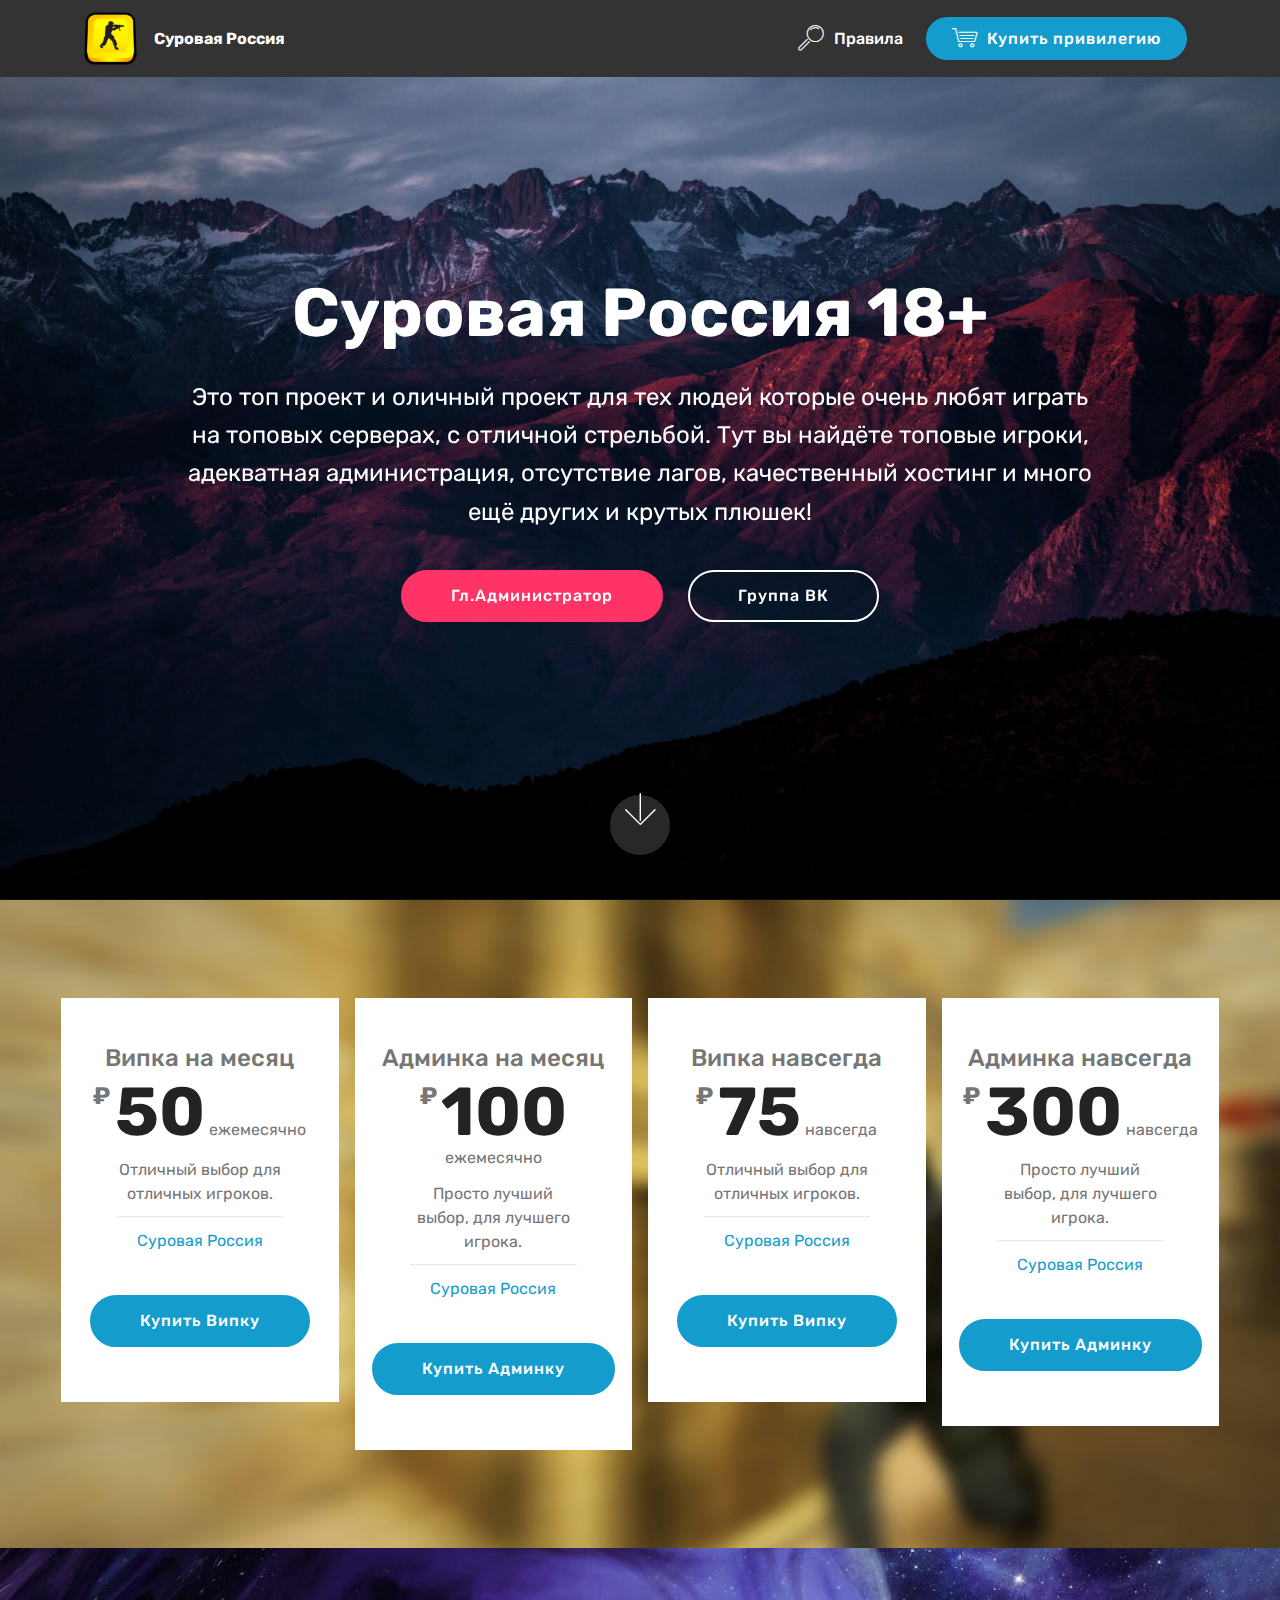
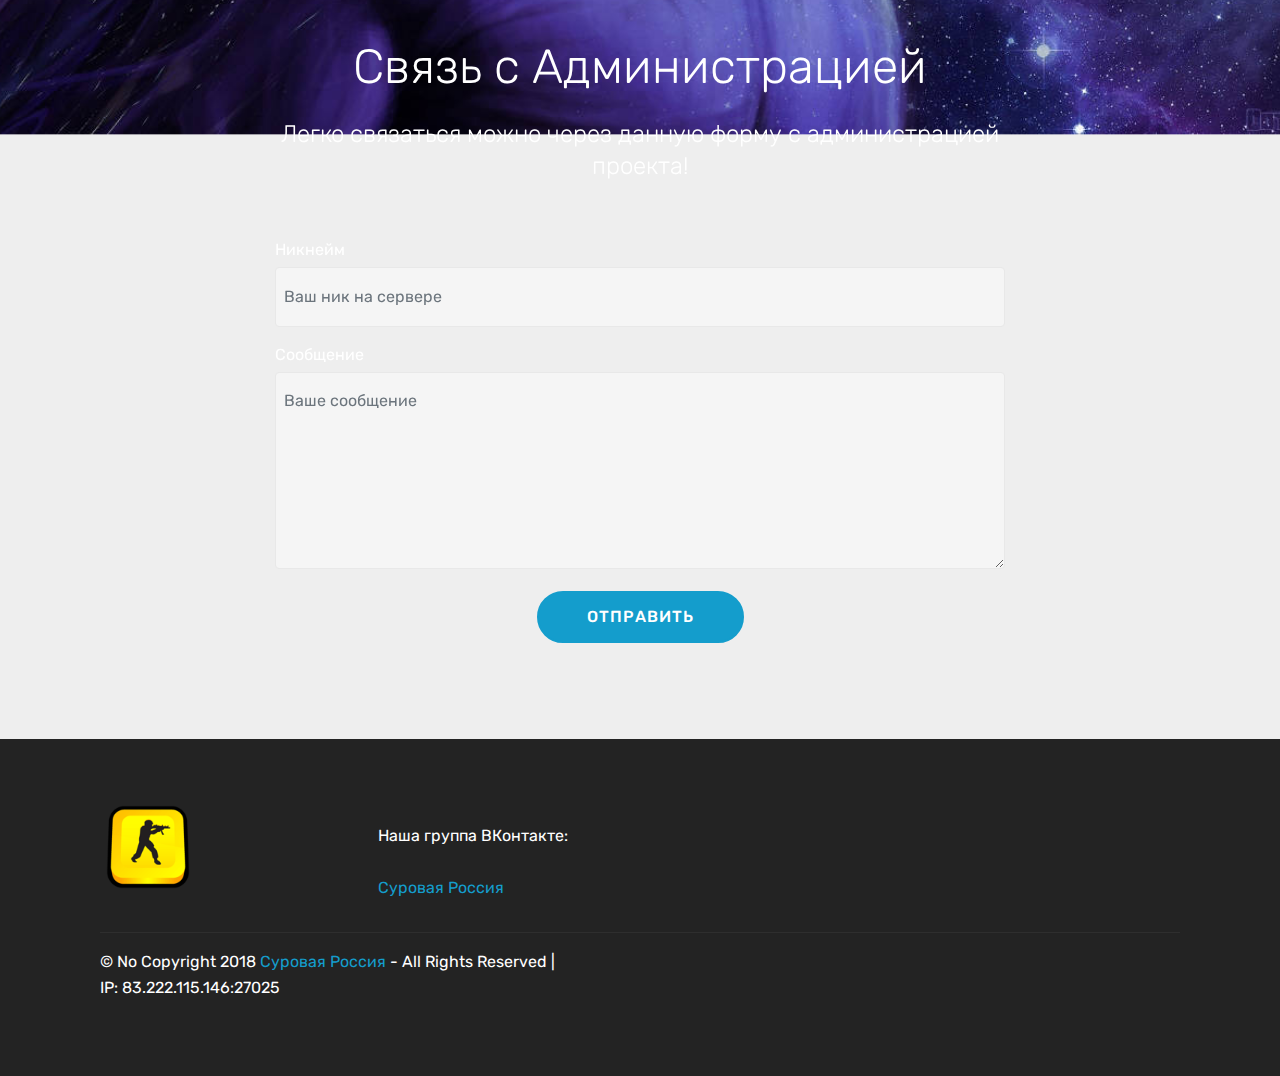
<file: index.html>
<!DOCTYPE html>
<html >
<head>
  <!-- Site made with Mobirise Website Builder v4.7.0, https://mobirise.com -->
  <meta charset="UTF-8">
  <meta http-equiv="X-UA-Compatible" content="IE=edge">
  <meta name="generator" content="Mobirise v4.7.0, mobirise.com">
  <meta name="viewport" content="width=device-width, initial-scale=1, minimum-scale=1">
  <link rel="shortcut icon" href="assets/images/counterstrikeconditionzero-5093-96x96.png" type="image/x-icon">
  <meta name="description" content="Отличный сервер Counter Strike 1.6">
  <title>Суровая Россия 18+</title>
  <link rel="stylesheet" href="assets/web/assets/mobirise-icons/mobirise-icons.css">
  <link rel="stylesheet" href="assets/tether/tether.min.css">
  <link rel="stylesheet" href="assets/bootstrap/css/bootstrap.min.css">
  <link rel="stylesheet" href="assets/bootstrap/css/bootstrap-grid.min.css">
  <link rel="stylesheet" href="assets/bootstrap/css/bootstrap-reboot.min.css">
  <link rel="stylesheet" href="assets/socicon/css/styles.css">
  <link rel="stylesheet" href="assets/dropdown/css/style.css">
  <link rel="stylesheet" href="assets/theme/css/style.css">
  <link rel="stylesheet" href="assets/mobirise/css/mbr-additional.css" type="text/css">
  
  
  
</head>
<body>
  <section class="menu cid-qOs9o8pTQR" once="menu" id="menu1-e">

    

    <nav class="navbar navbar-expand beta-menu navbar-dropdown align-items-center navbar-fixed-top navbar-toggleable-sm">
        <button class="navbar-toggler navbar-toggler-right" type="button" data-toggle="collapse" data-target="#navbarSupportedContent" aria-controls="navbarSupportedContent" aria-expanded="false" aria-label="Toggle navigation">
            <div class="hamburger">
                <span></span>
                <span></span>
                <span></span>
                <span></span>
            </div>
        </button>
        <div class="menu-logo">
            <div class="navbar-brand">
                <span class="navbar-logo">
                    <a href="https://hrussia.github.io/">
                         <img src="assets/images/counterstrikeconditionzero-5093-96x96.png" alt="KlonyMIX" title="Music" style="height: 3.8rem;">
                    </a>
                </span>
                <span class="navbar-caption-wrap"><a class="navbar-caption text-white display-4" href="https://hrussia.github.io/">
                        Суровая Россия</a></span>
            </div>
        </div>
        <div class="collapse navbar-collapse" id="navbarSupportedContent">
            <ul class="navbar-nav nav-dropdown" data-app-modern-menu="true"><li class="nav-item">
                    <a class="nav-link link text-white display-4" href="https://mobirise.com">
                        </a>
                </li>
                <li class="nav-item">
                    <a class="nav-link link text-white display-4" href="https://vk.com/topic-164312472_37740193">
                        <span class="mbri-search mbr-iconfont mbr-iconfont-btn"></span>
                        Правила</a>
                </li></ul>
            <div class="navbar-buttons mbr-section-btn"><a class="btn btn-sm btn-primary display-4" href="http://vk.com/elegant619"><span class="mbri-shopping-cart mbr-iconfont mbr-iconfont-btn"></span>Купить привилегию</a></div>
        </div>
    </nav>
</section>

<section class="engine"><a href="https://mobirise.ws/d">best free website software</a></section><section class="cid-qOs9ofHsT5 mbr-fullscreen mbr-parallax-background" id="header2-f">

    

    

    <div class="container align-center">
        <div class="row justify-content-md-center">
            <div class="mbr-white col-md-10">
                <h1 class="mbr-section-title mbr-bold pb-3 mbr-fonts-style display-1">
                    Суровая Россия 18+</h1>
                
                <p class="mbr-text pb-3 mbr-fonts-style display-5">Это топ проект и оличный проект для тех людей которые очень любят играть на топовых серверах, с отличной стрельбой. Тут вы найдёте топовые игроки, адекватная администрация, отсутствие лагов, качественный хостинг и много ещё других и крутых плюшек!</p>
                <div class="mbr-section-btn"><a class="btn btn-md btn-secondary display-4" href="https://vk.com/elegant619">Гл.Администратор</a>
                    <a class="btn btn-md btn-white-outline display-4" href="https://vk.com/harsh18russia">Группа ВК</a></div>
            </div>
        </div>
    </div>
    <div class="mbr-arrow hidden-sm-down" aria-hidden="true">
        <a href="#next">
            <i class="mbri-down mbr-iconfont"></i>
        </a>
    </div>
</section>

<section class="cid-qOsd3woDQK" id="pricing-tables1-h">

    

    
    <div class="container">
        <div class="media-container-row">

            <div class="plan col-12 mx-2 my-2 justify-content-center col-lg-3">
                <div class="plan-header text-center pt-5">
                    <h3 class="plan-title mbr-fonts-style display-5">Випка на месяц</h3>
                    <div class="plan-price">
                        <span class="price-value mbr-fonts-style display-5">₽</span>
                        <span class="price-figure mbr-fonts-style display-1">
                              50</span>
                        <small class="price-term mbr-fonts-style display-7">
                            ежемесячно</small>
                    </div>
                </div>
                <div class="plan-body pb-5">
                    <div class="plan-list align-center">
                        <ul class="list-group list-group-flush mbr-fonts-style display-7">
                            <li class="list-group-item">
                                Отличный выбор для отличных игроков.
                            </li>
                            <li class="list-group-item"><a href="http://vk.com/harsh18russia">Суровая Россия</a></li>
                        </ul>
                    </div>
                    <div class="mbr-section-btn text-center pt-4"><a href="https://vk.com/elegant619" class="btn btn-primary display-4">Купить Випку</a></div>
                </div>
            </div>

            <div class="plan col-12 mx-2 my-2 justify-content-center col-lg-3">
                <div class="plan-header text-center pt-5">
                    <h3 class="plan-title mbr-fonts-style display-5">
                        Админка на месяц</h3>
                    <div class="plan-price">
                        <span class="price-value mbr-fonts-style display-5">₽</span>
                        <span class="price-figure mbr-fonts-style display-1">100</span>
                        <small class="price-term mbr-fonts-style display-7">
                            ежемесячно</small>
                    </div>
                </div>
                <div class="plan-body pb-5">
                    <div class="plan-list align-center">
                        <ul class="list-group list-group-flush mbr-fonts-style display-7">
                            <li class="list-group-item">
                                Просто лучший выбор, для лучшего игрока.
                            </li>
                            <li class="list-group-item">
                                <a href="http://vk.com/harsh18russia">Суровая Россия</a></li>
                        </ul>
                    </div>
                    <div class="mbr-section-btn text-center pt-4"><a href="https://vk.com/elegant619" class="btn btn-primary display-4">Купить Админку</a></div>
                </div>
            </div>

            <div class="plan col-12 mx-2 my-2 justify-content-center col-lg-3">
                <div class="plan-header text-center pt-5">
                    <h3 class="plan-title mbr-fonts-style display-5">Випка навсегда</h3>
                    <div class="plan-price">
                        <span class="price-value mbr-fonts-style display-5">
                            ₽
                        </span>
                        <span class="price-figure mbr-fonts-style display-1">
                            75</span>
                        <small class="price-term mbr-fonts-style display-7">навсегда</small>
                    </div>
                </div>
                <div class="plan-body pb-5">
                    <div class="plan-list align-center">
                        <ul class="list-group list-group-flush mbr-fonts-style display-7">
                            <li class="list-group-item">Отличный выбор для отличных игроков.
                            </li>
                            <li class="list-group-item">
                                <a href="http://vk.com/harsh18russia">Суровая Россия</a></li>
                        </ul>
                    </div>
                    <div class="mbr-section-btn text-center pt-4"><a href="http://vk.com/elegant619" class="btn btn-primary display-4">Купить Випку</a></div>
                </div>
            </div>

            <div class="plan col-12 mx-2 my-2 justify-content-center col-lg-3">
                <div class="plan-header text-center pt-5">
                    <h3 class="plan-title mbr-fonts-style display-5">
                        Админка навсегда</h3>
                    <div class="plan-price">
                        <span class="price-value mbr-fonts-style display-5">
                            ₽
                        </span>
                        <span class="price-figure mbr-fonts-style display-1">
                            300</span>
                        <small class="price-term mbr-fonts-style display-7">навсегда</small>
                    </div>
                </div>
                <div class="plan-body pb-5">
                    <div class="plan-list align-center">
                        <ul class="list-group list-group-flush mbr-fonts-style display-7">
                            <li class="list-group-item">Просто лучший выбор, для лучшего игрока.
                            </li>
                            <li class="list-group-item"><a href="http://vk.com/harsh18russia">Суровая Россия</a></li>
                        </ul>
                    </div>
                    <div class="mbr-section-btn text-center pt-4"><a href="http://vk.com/elegant619" class="btn btn-primary display-4">Купить Админку</a></div>
                </div>
            </div>
        </div>
    </div>
</section>

<section class="mbr-section form1 cid-qOvVhfLea3 mbr-parallax-background" id="form1-w">

    

    
    <div class="container">
        <div class="row justify-content-center">
            <div class="title col-12 col-lg-8">
                <h2 class="mbr-section-title align-center pb-3 mbr-fonts-style display-2">
                    Связь с Администрацией</h2>
                <h3 class="mbr-section-subtitle align-center mbr-light pb-3 mbr-fonts-style display-5">
                    Легко связаться можно через данную форму с администрацией проекта!</h3>
            </div>
        </div>
    </div>
    <div class="container">
        <div class="row justify-content-center">
            <div class="media-container-column col-lg-8" data-form-type="formoid">
                    <div data-form-alert="" hidden="">Спасибо, ваше сообщение успешно отправленно!</div>
            
                    <form class="mbr-form" action="https://mobirise.com/" method="post" data-form-title="Mobirise Form"><input type="hidden" name="email" data-form-email="true" value="7PA7j0qr6H+Av+cT95/SFo1XVI2QhipBBDYsU9p3DLVUpCenOuEMcKAx3te9z48SV8w9oCayEXmD4pMOL0uBqVHHRf8r3+CkTxBk6FxGV6pTxMeW9q6C8spyxxnnKOjW" data-form-field="Email">
                        <div class="row row-sm-offset">
                            <div class="col-md-4 multi-horizontal" data-for="name">
                                <div class="form-group">
                                    <label class="form-control-label mbr-fonts-style display-7" for="name-form1-w">Никнейм</label>
                                    <input type="text" class="form-control" name="name" data-form-field="Name" required="" placeholder="Ваш ник на сервере" id="name-form1-w">
                                </div>
                            </div>
                            
                            
                        </div>
                        <div class="form-group" data-for="message">
                            <label class="form-control-label mbr-fonts-style display-7" for="message-form1-w">Сообщение</label>
                            <textarea type="text" class="form-control" name="message" rows="7" data-form-field="Message" placeholder="Ваше сообщение" id="message-form1-w"></textarea>
                        </div>
            
                        <span class="input-group-btn"><button href="" type="submit" class="btn btn-primary btn-form display-4">ОТПРАВИТЬ</button></span>
                    </form>
            </div>
        </div>
    </div>
</section>

<section class="cid-qOs9okHdgY" id="footer1-g">

    

    

    <div class="container">
        <div class="media-container-row content text-white">
            <div class="col-12 col-md-3">
                <div class="media-wrap">
                    <a href="http://vk.com/harsh18russia" target="_blank">
                        <img src="assets/images/counterstrikeconditionzero-5093-128x128.png" alt="Mobirise" title="">
                    </a>
                </div>
            </div>
            <div class="col-12 col-md-3 mbr-fonts-style display-7">
                <h5 class="pb-3"></h5>
                <p class="mbr-text">Наша группа ВКонтакте:<br><br><a href="http://vk.com/harsh18russia">Суровая Россия</a></p>
            </div>
            <div class="col-12 col-md-3 mbr-fonts-style display-7">
                <h5 class="pb-3"></h5>
                <p class="mbr-text"></p>
            </div>
            <div class="col-12 col-md-3 mbr-fonts-style display-7">
                <h5 class="pb-3"></h5>
                <p class="mbr-text"></p>
            </div>
        </div>
        <div class="footer-lower">
            <div class="media-container-row">
                <div class="col-sm-12">
                    <hr>
                </div>
            </div>
            <div class="media-container-row mbr-white">
                <div class="col-sm-6 copyright">
                    <p class="mbr-text mbr-fonts-style display-7">
                        © No Copyright 2018 <strong><a href="http://vk.com/harsh18russia">Суровая Россия</a></strong> - All Rights Reserved | IP:&nbsp;83.222.115.146:27025</p>
                </div>
                <div class="col-md-6">
                    
                </div>
            </div>
        </div>
    </div>
</section>


  <script src="assets/web/assets/jquery/jquery.min.js"></script>
  <script src="assets/popper/popper.min.js"></script>
  <script src="assets/tether/tether.min.js"></script>
  <script src="assets/bootstrap/js/bootstrap.min.js"></script>
  <script src="assets/smoothscroll/smooth-scroll.js"></script>
  <script src="assets/touchswipe/jquery.touch-swipe.min.js"></script>
  <script src="assets/parallax/jarallax.min.js"></script>
  <script src="assets/dropdown/js/script.min.js"></script>
  <script src="assets/theme/js/script.js"></script>
  <script src="assets/formoid/formoid.min.js"></script>
  
  
</body>
</html>
</file>
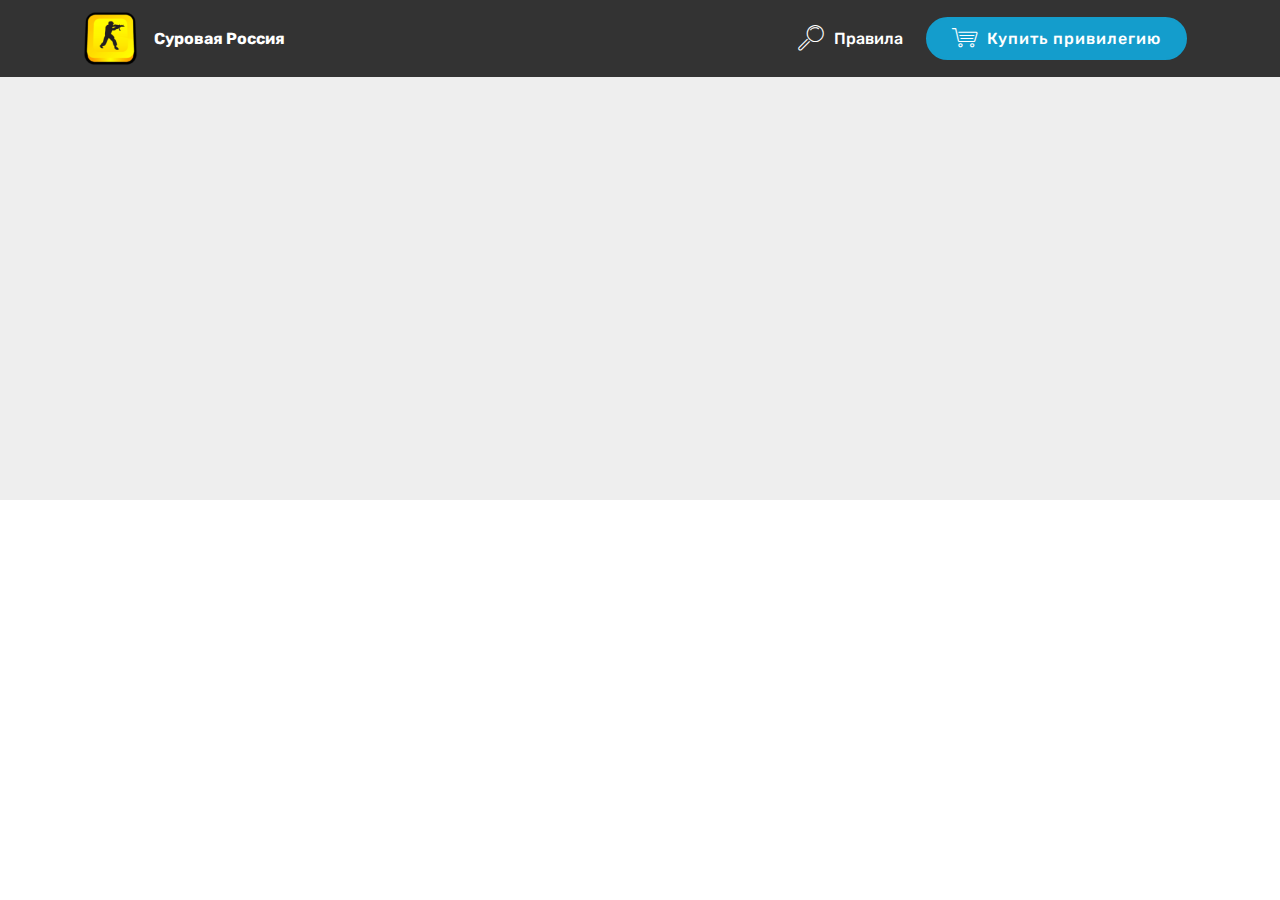
<file: page1.html>
<!DOCTYPE html>
<html >
<head>
  <!-- Site made with Mobirise Website Builder v4.7.0, https://mobirise.com -->
  <meta charset="UTF-8">
  <meta http-equiv="X-UA-Compatible" content="IE=edge">
  <meta name="generator" content="Mobirise v4.7.0, mobirise.com">
  <meta name="viewport" content="width=device-width, initial-scale=1, minimum-scale=1">
  <link rel="shortcut icon" href="assets/images/counterstrikeconditionzero-5093-96x96.png" type="image/x-icon">
  <meta name="description" content="Страница для клана СССР">
  <title>СССР</title>
  <link rel="stylesheet" href="assets/web/assets/mobirise-icons/mobirise-icons.css">
  <link rel="stylesheet" href="assets/tether/tether.min.css">
  <link rel="stylesheet" href="assets/bootstrap/css/bootstrap.min.css">
  <link rel="stylesheet" href="assets/bootstrap/css/bootstrap-grid.min.css">
  <link rel="stylesheet" href="assets/bootstrap/css/bootstrap-reboot.min.css">
  <link rel="stylesheet" href="assets/dropdown/css/style.css">
  <link rel="stylesheet" href="assets/theme/css/style.css">
  <link rel="stylesheet" href="assets/mobirise/css/mbr-additional.css" type="text/css">
  
  
  
</head>
<body>
  <section class="menu cid-qOs9o8pTQR" once="menu" id="menu1-y">

    

    <nav class="navbar navbar-expand beta-menu navbar-dropdown align-items-center navbar-fixed-top navbar-toggleable-sm">
        <button class="navbar-toggler navbar-toggler-right" type="button" data-toggle="collapse" data-target="#navbarSupportedContent" aria-controls="navbarSupportedContent" aria-expanded="false" aria-label="Toggle navigation">
            <div class="hamburger">
                <span></span>
                <span></span>
                <span></span>
                <span></span>
            </div>
        </button>
        <div class="menu-logo">
            <div class="navbar-brand">
                <span class="navbar-logo">
                    <a href="http://vk.com/harsh18russia">
                         <img src="assets/images/counterstrikeconditionzero-5093-96x96.png" alt="KlonyMIX" title="Music" style="height: 3.8rem;">
                    </a>
                </span>
                <span class="navbar-caption-wrap"><a class="navbar-caption text-white display-4" href="http://vk.com/harsh18russia">
                        Суровая Россия</a></span>
            </div>
        </div>
        <div class="collapse navbar-collapse" id="navbarSupportedContent">
            <ul class="navbar-nav nav-dropdown" data-app-modern-menu="true"><li class="nav-item">
                    <a class="nav-link link text-white display-4" href="https://mobirise.com">
                        </a>
                </li>
                <li class="nav-item">
                    <a class="nav-link link text-white display-4" href="https://vk.com/topic-164312472_37740193">
                        <span class="mbri-search mbr-iconfont mbr-iconfont-btn"></span>
                        Правила</a>
                </li></ul>
            <div class="navbar-buttons mbr-section-btn"><a class="btn btn-sm btn-primary display-4" href="http://vk.com/elegant619"><span class="mbri-shopping-cart mbr-iconfont mbr-iconfont-btn"></span>Купить привилегию</a></div>
        </div>
    </nav>
</section>

<section class="engine"><a href="https://mobirise.ws/q">website maker download</a></section><section class="cid-qOwn7R1Cqg" id="video3-z">

    
    
    <figure class="mbr-figure align-center container">
        <div class="video-block" style="width: 80%;">
            <div><iframe class="mbr-embedded-video" src="https://www.youtube.com/embed/uNCr7NdOJgw?rel=0&amp;amp;showinfo=0&amp;autoplay=0&amp;loop=0" width="1280" height="720" frameborder="0" allowfullscreen></iframe></div>
        </div>
    </figure>
</section>


  <script src="assets/web/assets/jquery/jquery.min.js"></script>
  <script src="assets/popper/popper.min.js"></script>
  <script src="assets/tether/tether.min.js"></script>
  <script src="assets/bootstrap/js/bootstrap.min.js"></script>
  <script src="assets/smoothscroll/smooth-scroll.js"></script>
  <script src="assets/dropdown/js/script.min.js"></script>
  <script src="assets/touchswipe/jquery.touch-swipe.min.js"></script>
  <script src="assets/theme/js/script.js"></script>
  
  
</body>
</html>
</file>
<file: assets/web/assets/mobirise-icons/mobirise-icons.css>
@font-face {
  font-family: 'MobiriseIcons';
  src:  url('mobirise-icons.eot?spat4u');
  src:  url('mobirise-icons.eot?spat4u#iefix') format('embedded-opentype'),
    url('mobirise-icons.ttf?spat4u') format('truetype'),
    url('mobirise-icons.woff?spat4u') format('woff'),
    url('mobirise-icons.svg?spat4u#MobiriseIcons') format('svg');
  font-weight: normal;
  font-style: normal;
}

[class^="mbri-"], [class*=" mbri-"] {
  /* use !important to prevent issues with browser extensions that change fonts */
  font-family: MobiriseIcons !important;
  speak: none;
  font-style: normal;
  font-weight: normal;
  font-variant: normal;
  text-transform: none;
  line-height: 1;

  /* Better Font Rendering =========== */
  -webkit-font-smoothing: antialiased;
  -moz-osx-font-smoothing: grayscale;
}

.mbri-add-submenu:before {
  content: "\e900";
}
.mbri-alert:before {
  content: "\e901";
}
.mbri-align-center:before {
  content: "\e902";
}
.mbri-align-justify:before {
  content: "\e903";
}
.mbri-align-left:before {
  content: "\e904";
}
.mbri-align-right:before {
  content: "\e905";
}
.mbri-android:before {
  content: "\e906";
}
.mbri-apple:before {
  content: "\e907";
}
.mbri-arrow-down:before {
  content: "\e908";
}
.mbri-arrow-next:before {
  content: "\e909";
}
.mbri-arrow-prev:before {
  content: "\e90a";
}
.mbri-arrow-up:before {
  content: "\e90b";
}
.mbri-bold:before {
  content: "\e90c";
}
.mbri-bookmark:before {
  content: "\e90d";
}
.mbri-bootstrap:before {
  content: "\e90e";
}
.mbri-briefcase:before {
  content: "\e90f";
}
.mbri-browse:before {
  content: "\e910";
}
.mbri-bulleted-list:before {
  content: "\e911";
}
.mbri-calendar:before {
  content: "\e912";
}
.mbri-camera:before {
  content: "\e913";
}
.mbri-cart-add:before {
  content: "\e914";
}
.mbri-cart-full:before {
  content: "\e915";
}
.mbri-cash:before {
  content: "\e916";
}
.mbri-change-style:before {
  content: "\e917";
}
.mbri-chat:before {
  content: "\e918";
}
.mbri-clock:before {
  content: "\e919";
}
.mbri-close:before {
  content: "\e91a";
}
.mbri-cloud:before {
  content: "\e91b";
}
.mbri-code:before {
  content: "\e91c";
}
.mbri-contact-form:before {
  content: "\e91d";
}
.mbri-credit-card:before {
  content: "\e91e";
}
.mbri-cursor-click:before {
  content: "\e91f";
}
.mbri-cust-feedback:before {
  content: "\e920";
}
.mbri-database:before {
  content: "\e921";
}
.mbri-delivery:before {
  content: "\e922";
}
.mbri-desktop:before {
  content: "\e923";
}
.mbri-devices:before {
  content: "\e924";
}
.mbri-down:before {
  content: "\e925";
}
.mbri-download:before {
  content: "\e989";
}
.mbri-drag-n-drop:before {
  content: "\e927";
}
.mbri-drag-n-drop2:before {
  content: "\e928";
}
.mbri-edit:before {
  content: "\e929";
}
.mbri-edit2:before {
  content: "\e92a";
}
.mbri-error:before {
  content: "\e92b";
}
.mbri-extension:before {
  content: "\e92c";
}
.mbri-features:before {
  content: "\e92d";
}
.mbri-file:before {
  content: "\e92e";
}
.mbri-flag:before {
  content: "\e92f";
}
.mbri-folder:before {
  content: "\e930";
}
.mbri-gift:before {
  content: "\e931";
}
.mbri-github:before {
  content: "\e932";
}
.mbri-globe:before {
  content: "\e933";
}
.mbri-globe-2:before {
  content: "\e934";
}
.mbri-growing-chart:before {
  content: "\e935";
}
.mbri-hearth:before {
  content: "\e936";
}
.mbri-help:before {
  content: "\e937";
}
.mbri-home:before {
  content: "\e938";
}
.mbri-hot-cup:before {
  content: "\e939";
}
.mbri-idea:before {
  content: "\e93a";
}
.mbri-image-gallery:before {
  content: "\e93b";
}
.mbri-image-slider:before {
  content: "\e93c";
}
.mbri-info:before {
  content: "\e93d";
}
.mbri-italic:before {
  content: "\e93e";
}
.mbri-key:before {
  content: "\e93f";
}
.mbri-laptop:before {
  content: "\e940";
}
.mbri-layers:before {
  content: "\e941";
}
.mbri-left-right:before {
  content: "\e942";
}
.mbri-left:before {
  content: "\e943";
}
.mbri-letter:before {
  content: "\e944";
}
.mbri-like:before {
  content: "\e945";
}
.mbri-link:before {
  content: "\e946";
}
.mbri-lock:before {
  content: "\e947";
}
.mbri-login:before {
  content: "\e948";
}
.mbri-logout:before {
  content: "\e949";
}
.mbri-magic-stick:before {
  content: "\e94a";
}
.mbri-map-pin:before {
  content: "\e94b";
}
.mbri-menu:before {
  content: "\e94c";
}
.mbri-mobile:before {
  content: "\e94d";
}
.mbri-mobile2:before {
  content: "\e94e";
}
.mbri-mobirise:before {
  content: "\e94f";
}
.mbri-more-horizontal:before {
  content: "\e950";
}
.mbri-more-vertical:before {
  content: "\e951";
}
.mbri-music:before {
  content: "\e952";
}
.mbri-new-file:before {
  content: "\e953";
}
.mbri-numbered-list:before {
  content: "\e954";
}
.mbri-opened-folder:before {
  content: "\e955";
}
.mbri-pages:before {
  content: "\e956";
}
.mbri-paper-plane:before {
  content: "\e957";
}
.mbri-paperclip:before {
  content: "\e958";
}
.mbri-photo:before {
  content: "\e959";
}
.mbri-photos:before {
  content: "\e95a";
}
.mbri-pin:before {
  content: "\e95b";
}
.mbri-play:before {
  content: "\e95c";
}
.mbri-plus:before {
  content: "\e95d";
}
.mbri-preview:before {
  content: "\e95e";
}
.mbri-print:before {
  content: "\e95f";
}
.mbri-protect:before {
  content: "\e960";
}
.mbri-question:before {
  content: "\e961";
}
.mbri-quote-left:before {
  content: "\e962";
}
.mbri-quote-right:before {
  content: "\e963";
}
.mbri-refresh:before {
  content: "\e964";
}
.mbri-responsive:before {
  content: "\e965";
}
.mbri-right:before {
  content: "\e966";
}
.mbri-rocket:before {
  content: "\e967";
}
.mbri-sad-face:before {
  content: "\e968";
}
.mbri-sale:before {
  content: "\e969";
}
.mbri-save:before {
  content: "\e96a";
}
.mbri-search:before {
  content: "\e96b";
}
.mbri-setting:before {
  content: "\e96c";
}
.mbri-setting2:before {
  content: "\e96d";
}
.mbri-setting3:before {
  content: "\e96e";
}
.mbri-share:before {
  content: "\e96f";
}
.mbri-shopping-bag:before {
  content: "\e970";
}
.mbri-shopping-basket:before {
  content: "\e971";
}
.mbri-shopping-cart:before {
  content: "\e972";
}
.mbri-sites:before {
  content: "\e973";
}
.mbri-smile-face:before {
  content: "\e974";
}
.mbri-speed:before {
  content: "\e975";
}
.mbri-star:before {
  content: "\e976";
}
.mbri-success:before {
  content: "\e977";
}
.mbri-sun:before {
  content: "\e978";
}
.mbri-sun2:before {
  content: "\e979";
}
.mbri-tablet:before {
  content: "\e97a";
}
.mbri-tablet-vertical:before {
  content: "\e97b";
}
.mbri-target:before {
  content: "\e97c";
}
.mbri-timer:before {
  content: "\e97d";
}
.mbri-to-ftp:before {
  content: "\e97e";
}
.mbri-to-local-drive:before {
  content: "\e97f";
}
.mbri-touch-swipe:before {
  content: "\e980";
}
.mbri-touch:before {
  content: "\e981";
}
.mbri-trash:before {
  content: "\e982";
}
.mbri-underline:before {
  content: "\e983";
}
.mbri-unlink:before {
  content: "\e984";
}
.mbri-unlock:before {
  content: "\e985";
}
.mbri-up-down:before {
  content: "\e986";
}
.mbri-up:before {
  content: "\e987";
}
.mbri-update:before {
  content: "\e988";
}
.mbri-upload:before {
 content: "\e926"; 
}
.mbri-user:before {
  content: "\e98a";
}
.mbri-user2:before {
  content: "\e98b";
}
.mbri-users:before {
  content: "\e98c";
}
.mbri-video:before {
  content: "\e98d";
}
.mbri-video-play:before {
  content: "\e98e";
}
.mbri-watch:before {
  content: "\e98f";
}
.mbri-website-theme:before {
  content: "\e990";
}
.mbri-wifi:before {
  content: "\e991";
}
.mbri-windows:before {
  content: "\e992";
}
.mbri-zoom-out:before {
  content: "\e993";
}
.mbri-redo:before {
  content: "\e994";
}
.mbri-undo:before {
  content: "\e995";
}
</file>
<file: assets/socicon/css/styles.css>
@charset "UTF-8";

@font-face {
  font-family: "socicon";
  src:url("../fonts/socicon.eot");
  src:url("../fonts/socicon.eot?#iefix") format("embedded-opentype"),
    url("../fonts/socicon.woff") format("woff"),
    url("../fonts/socicon.ttf") format("truetype"),
    url("../fonts/socicon.svg#socicon") format("svg");
  font-weight: normal;
  font-style: normal;

}

[data-icon]:before {
  font-family: "socicon" !important;
  content: attr(data-icon);
  font-style: normal !important;
  font-weight: normal !important;
  font-variant: normal !important;
  text-transform: none !important;
  speak: none;
  line-height: 1;
  -webkit-font-smoothing: antialiased;
  -moz-osx-font-smoothing: grayscale;
}

[class^="socicon-"]:before,
[class*=" socicon-"]:before {
  font-family: "socicon" !important;
  font-style: normal !important;
  font-weight: normal !important;
  font-variant: normal !important;
  text-transform: none !important;
  speak: none;
  line-height: 1;
  -webkit-font-smoothing: antialiased;
  -moz-osx-font-smoothing: grayscale;
}

.socicon-modelmayhem:before {
  content: "\e000";
}
.socicon-mixcloud:before {
  content: "\e001";
}
.socicon-drupal:before {
  content: "\e002";
}
.socicon-swarm:before {
  content: "\e003";
}
.socicon-istock:before {
  content: "\e004";
}
.socicon-yammer:before {
  content: "\e005";
}
.socicon-ello:before {
  content: "\e006";
}
.socicon-stackoverflow:before {
  content: "\e007";
}
.socicon-persona:before {
  content: "\e008";
}
.socicon-triplej:before {
  content: "\e009";
}
.socicon-houzz:before {
  content: "\e00a";
}
.socicon-rss:before {
  content: "\e00b";
}
.socicon-paypal:before {
  content: "\e00c";
}
.socicon-odnoklassniki:before {
  content: "\e00d";
}
.socicon-airbnb:before {
  content: "\e00e";
}
.socicon-periscope:before {
  content: "\e00f";
}
.socicon-outlook:before {
  content: "\e010";
}
.socicon-coderwall:before {
  content: "\e011";
}
.socicon-tripadvisor:before {
  content: "\e012";
}
.socicon-appnet:before {
  content: "\e013";
}
.socicon-goodreads:before {
  content: "\e014";
}
.socicon-tripit:before {
  content: "\e015";
}
.socicon-lanyrd:before {
  content: "\e016";
}
.socicon-slideshare:before {
  content: "\e017";
}
.socicon-buffer:before {
  content: "\e018";
}
.socicon-disqus:before {
  content: "\e019";
}
.socicon-vkontakte:before {
  content: "\e01a";
}
.socicon-whatsapp:before {
  content: "\e01b";
}
.socicon-patreon:before {
  content: "\e01c";
}
.socicon-storehouse:before {
  content: "\e01d";
}
.socicon-pocket:before {
  content: "\e01e";
}
.socicon-mail:before {
  content: "\e01f";
}
.socicon-blogger:before {
  content: "\e020";
}
.socicon-technorati:before {
  content: "\e021";
}
.socicon-reddit:before {
  content: "\e022";
}
.socicon-dribbble:before {
  content: "\e023";
}
.socicon-stumbleupon:before {
  content: "\e024";
}
.socicon-digg:before {
  content: "\e025";
}
.socicon-envato:before {
  content: "\e026";
}
.socicon-behance:before {
  content: "\e027";
}
.socicon-delicious:before {
  content: "\e028";
}
.socicon-deviantart:before {
  content: "\e029";
}
.socicon-forrst:before {
  content: "\e02a";
}
.socicon-play:before {
  content: "\e02b";
}
.socicon-zerply:before {
  content: "\e02c";
}
.socicon-wikipedia:before {
  content: "\e02d";
}
.socicon-apple:before {
  content: "\e02e";
}
.socicon-flattr:before {
  content: "\e02f";
}
.socicon-github:before {
  content: "\e030";
}
.socicon-renren:before {
  content: "\e031";
}
.socicon-friendfeed:before {
  content: "\e032";
}
.socicon-newsvine:before {
  content: "\e033";
}
.socicon-identica:before {
  content: "\e034";
}
.socicon-bebo:before {
  content: "\e035";
}
.socicon-zynga:before {
  content: "\e036";
}
.socicon-steam:before {
  content: "\e037";
}
.socicon-xbox:before {
  content: "\e038";
}
.socicon-windows:before {
  content: "\e039";
}
.socicon-qq:before {
  content: "\e03a";
}
.socicon-douban:before {
  content: "\e03b";
}
.socicon-meetup:before {
  content: "\e03c";
}
.socicon-playstation:before {
  content: "\e03d";
}
.socicon-android:before {
  content: "\e03e";
}
.socicon-snapchat:before {
  content: "\e03f";
}
.socicon-twitter:before {
  content: "\e040";
}
.socicon-facebook:before {
  content: "\e041";
}
.socicon-googleplus:before {
  content: "\e042";
}
.socicon-pinterest:before {
  content: "\e043";
}
.socicon-foursquare:before {
  content: "\e044";
}
.socicon-yahoo:before {
  content: "\e045";
}
.socicon-skype:before {
  content: "\e046";
}
.socicon-yelp:before {
  content: "\e047";
}
.socicon-feedburner:before {
  content: "\e048";
}
.socicon-linkedin:before {
  content: "\e049";
}
.socicon-viadeo:before {
  content: "\e04a";
}
.socicon-xing:before {
  content: "\e04b";
}
.socicon-myspace:before {
  content: "\e04c";
}
.socicon-soundcloud:before {
  content: "\e04d";
}
.socicon-spotify:before {
  content: "\e04e";
}
.socicon-grooveshark:before {
  content: "\e04f";
}
.socicon-lastfm:before {
  content: "\e050";
}
.socicon-youtube:before {
  content: "\e051";
}
.socicon-vimeo:before {
  content: "\e052";
}
.socicon-dailymotion:before {
  content: "\e053";
}
.socicon-vine:before {
  content: "\e054";
}
.socicon-flickr:before {
  content: "\e055";
}
.socicon-500px:before {
  content: "\e056";
}
.socicon-wordpress:before {
  content: "\e058";
}
.socicon-tumblr:before {
  content: "\e059";
}
.socicon-twitch:before {
  content: "\e05a";
}
.socicon-8tracks:before {
  content: "\e05b";
}
.socicon-amazon:before {
  content: "\e05c";
}
.socicon-icq:before {
  content: "\e05d";
}
.socicon-smugmug:before {
  content: "\e05e";
}
.socicon-ravelry:before {
  content: "\e05f";
}
.socicon-weibo:before {
  content: "\e060";
}
.socicon-baidu:before {
  content: "\e061";
}
.socicon-angellist:before {
  content: "\e062";
}
.socicon-ebay:before {
  content: "\e063";
}
.socicon-imdb:before {
  content: "\e064";
}
.socicon-stayfriends:before {
  content: "\e065";
}
.socicon-residentadvisor:before {
  content: "\e066";
}
.socicon-google:before {
  content: "\e067";
}
.socicon-yandex:before {
  content: "\e068";
}
.socicon-sharethis:before {
  content: "\e069";
}
.socicon-bandcamp:before {
  content: "\e06a";
}
.socicon-itunes:before {
  content: "\e06b";
}
.socicon-deezer:before {
  content: "\e06c";
}
.socicon-telegram:before {
  content: "\e06e";
}
.socicon-openid:before {
  content: "\e06f";
}
.socicon-amplement:before {
  content: "\e070";
}
.socicon-viber:before {
  content: "\e071";
}
.socicon-zomato:before {
  content: "\e072";
}
.socicon-draugiem:before {
  content: "\e074";
}
.socicon-endomodo:before {
  content: "\e075";
}
.socicon-filmweb:before {
  content: "\e076";
}
.socicon-stackexchange:before {
  content: "\e077";
}
.socicon-wykop:before {
  content: "\e078";
}
.socicon-teamspeak:before {
  content: "\e079";
}
.socicon-teamviewer:before {
  content: "\e07a";
}
.socicon-ventrilo:before {
  content: "\e07b";
}
.socicon-younow:before {
  content: "\e07c";
}
.socicon-raidcall:before {
  content: "\e07d";
}
.socicon-mumble:before {
  content: "\e07e";
}
.socicon-medium:before {
  content: "\e06d";
}
.socicon-bebee:before {
  content: "\e07f";
}
.socicon-hitbox:before {
  content: "\e080";
}
.socicon-reverbnation:before {
  content: "\e081";
}
.socicon-formulr:before {
  content: "\e082";
}
.socicon-instagram:before {
  content: "\e057";
}
.socicon-battlenet:before {
  content: "\e083";
}
.socicon-chrome:before {
  content: "\e084";
}
.socicon-discord:before {
  content: "\e086";
}
.socicon-issuu:before {
  content: "\e087";
}
.socicon-macos:before {
  content: "\e088";
}
.socicon-firefox:before {
  content: "\e089";
}
.socicon-opera:before {
  content: "\e08d";
}
.socicon-keybase:before {
  content: "\e090";
}
.socicon-alliance:before {
  content: "\e091";
}
.socicon-livejournal:before {
  content: "\e092";
}
.socicon-googlephotos:before {
  content: "\e093";
}
.socicon-horde:before {
  content: "\e094";
}
.socicon-etsy:before {
  content: "\e095";
}
.socicon-zapier:before {
  content: "\e096";
}
.socicon-google-scholar:before {
  content: "\e097";
}
.socicon-researchgate:before {
  content: "\e098";
}
.socicon-wechat:before {
  content: "\e099";
}
.socicon-strava:before {
  content: "\e09a";
}
.socicon-line:before {
  content: "\e09b";
}
.socicon-lyft:before {
  content: "\e09c";
}
.socicon-uber:before {
  content: "\e09d";
}
.socicon-songkick:before {
  content: "\e09e";
}
.socicon-viewbug:before {
  content: "\e09f";
}
.socicon-googlegroups:before {
  content: "\e0a0";
}
.socicon-quora:before {
  content: "\e073";
}
.socicon-diablo:before {
  content: "\e085";
}
.socicon-blizzard:before {
  content: "\e0a1";
}
.socicon-hearthstone:before {
  content: "\e08b";
}
.socicon-heroes:before {
  content: "\e08a";
}
.socicon-overwatch:before {
  content: "\e08c";
}
.socicon-warcraft:before {
  content: "\e08e";
}
.socicon-starcraft:before {
  content: "\e08f";
}
.socicon-beam:before {
  content: "\e0a2";
}
.socicon-curse:before {
  content: "\e0a3";
}
.socicon-player:before {
  content: "\e0a4";
}
.socicon-streamjar:before {
  content: "\e0a5";
}
.socicon-nintendo:before {
  content: "\e0a6";
}
.socicon-hellocoton:before {
  content: "\e0a7";
}
</file>
<file: assets/dropdown/css/style.css>
.navbar-dropdown {
  left: 0;
  padding: 0;
  position: absolute;
  right: 0;
  top: 0;
  transition: all 0.45s ease;
  z-index: 1030;
  background: #282828; }
  .navbar-dropdown .navbar-logo {
    margin-right: 0.8rem;
    transition: margin 0.3s ease-in-out;
    vertical-align: middle; }
    .navbar-dropdown .navbar-logo img {
      height: 3.125rem;
      transition: all 0.3s ease-in-out; }
    .navbar-dropdown .navbar-logo.mbr-iconfont {
      font-size: 3.125rem;
      line-height: 3.125rem; }
  .navbar-dropdown .navbar-caption {
    font-weight: 700;
    white-space: normal;
    vertical-align: -4px;
    line-height: 3.125rem !important; }
    .navbar-dropdown .navbar-caption, .navbar-dropdown .navbar-caption:hover {
      color: inherit;
      text-decoration: none; }
  .navbar-dropdown .mbr-iconfont + .navbar-caption {
    vertical-align: -1px; }
  .navbar-dropdown.navbar-fixed-top {
    position: fixed; }
  .navbar-dropdown .navbar-brand span {
    vertical-align: -4px; }
  .navbar-dropdown.bg-color.transparent {
    background: none; }
  .navbar-dropdown.navbar-short .navbar-brand {
    padding: 0.625rem 0; }
    .navbar-dropdown.navbar-short .navbar-brand span {
      vertical-align: -1px; }
  .navbar-dropdown.navbar-short .navbar-caption {
    line-height: 2.375rem !important;
    vertical-align: -2px; }
  .navbar-dropdown.navbar-short .navbar-logo {
    margin-right: 0.5rem; }
    .navbar-dropdown.navbar-short .navbar-logo img {
      height: 2.375rem; }
    .navbar-dropdown.navbar-short .navbar-logo.mbr-iconfont {
      font-size: 2.375rem;
      line-height: 2.375rem; }
  .navbar-dropdown.navbar-short .mbr-table-cell {
    height: 3.625rem; }
  .navbar-dropdown .navbar-close {
    left: 0.6875rem;
    position: fixed;
    top: 0.75rem;
    z-index: 1000; }
  .navbar-dropdown .hamburger-icon {
    content: "";
    display: inline-block;
    vertical-align: middle;
    width: 16px;
    -webkit-box-shadow: 0 -6px 0 1px #282828,0 0 0 1px #282828,0 6px 0 1px #282828;
    -moz-box-shadow: 0 -6px 0 1px #282828,0 0 0 1px #282828,0 6px 0 1px #282828;
    box-shadow: 0 -6px 0 1px #282828,0 0 0 1px #282828,0 6px 0 1px #282828; }

.dropdown-menu .dropdown-toggle[data-toggle="dropdown-submenu"]::after {
  border-bottom: 0.35em solid transparent;
  border-left: 0.35em solid;
  border-right: 0;
  border-top: 0.35em solid transparent;
  margin-left: 0.3rem; }

.dropdown-menu .dropdown-item:focus {
  outline: 0; }

.nav-dropdown {
  font-size: 0.75rem;
  font-weight: 500;
  height: auto !important; }
  .nav-dropdown .nav-btn {
    padding-left: 1rem; }
  .nav-dropdown .link {
    margin: .667em 1.667em;
    font-weight: 500;
    padding: 0;
    transition: color .2s ease-in-out; }
    .nav-dropdown .link.dropdown-toggle {
      margin-right: 2.583em; }
      .nav-dropdown .link.dropdown-toggle::after {
        margin-left: .25rem;
        border-top: 0.35em solid;
        border-right: 0.35em solid transparent;
        border-left: 0.35em solid transparent;
        border-bottom: 0; }
      .nav-dropdown .link.dropdown-toggle[aria-expanded="true"] {
        margin: 0;
        padding: 0.667em 3.263em  0.667em 1.667em; }
  .nav-dropdown .link::after,
  .nav-dropdown .dropdown-item::after {
    color: inherit; }
  .nav-dropdown .btn {
    font-size: 0.75rem;
    font-weight: 700;
    letter-spacing: 0;
    margin-bottom: 0;
    padding-left: 1.25rem;
    padding-right: 1.25rem; }
  .nav-dropdown .dropdown-menu {
    border-radius: 0;
    border: 0;
    left: 0;
    margin: 0;
    padding-bottom: 1.25rem;
    padding-top: 1.25rem;
    position: relative; }
  .nav-dropdown .dropdown-submenu {
    margin-left: 0.125rem;
    top: 0; }
  .nav-dropdown .dropdown-item {
    font-weight: 500;
    line-height: 2;
    padding: 0.3846em 4.615em 0.3846em 1.5385em;
    position: relative;
    transition: color .2s ease-in-out, background-color .2s ease-in-out; }
    .nav-dropdown .dropdown-item::after {
      margin-top: -0.3077em;
      position: absolute;
      right: 1.1538em;
      top: 50%; }
    .nav-dropdown .dropdown-item:focus, .nav-dropdown .dropdown-item:hover {
      background: none; }

@media (max-width: 767px) {
  .nav-dropdown.navbar-toggleable-sm {
    bottom: 0;
    display: none;
    left: 0;
    overflow-x: hidden;
    position: fixed;
    top: 0;
    transform: translateX(-100%);
    -ms-transform: translateX(-100%);
    -webkit-transform: translateX(-100%);
    width: 18.75rem;
    z-index: 999; } }
.nav-dropdown.navbar-toggleable-xl {
  bottom: 0;
  display: none;
  left: 0;
  overflow-x: hidden;
  position: fixed;
  top: 0;
  transform: translateX(-100%);
  -ms-transform: translateX(-100%);
  -webkit-transform: translateX(-100%);
  width: 18.75rem;
  z-index: 999; }

.nav-dropdown-sm {
  display: block !important;
  overflow-x: hidden;
  overflow: auto;
  padding-top: 3.875rem; }
  .nav-dropdown-sm::after {
    content: "";
    display: block;
    height: 3rem;
    width: 100%; }
  .nav-dropdown-sm.collapse.in ~ .navbar-close {
    display: block !important; }
  .nav-dropdown-sm.collapsing, .nav-dropdown-sm.collapse.in {
    transform: translateX(0);
    -ms-transform: translateX(0);
    -webkit-transform: translateX(0);
    transition: all 0.25s ease-out;
    -webkit-transition: all 0.25s ease-out;
    background: #282828; }
  .nav-dropdown-sm.collapsing[aria-expanded="false"] {
    transform: translateX(-100%);
    -ms-transform: translateX(-100%);
    -webkit-transform: translateX(-100%); }
  .nav-dropdown-sm .nav-item {
    display: block;
    margin-left: 0 !important;
    padding-left: 0; }
  .nav-dropdown-sm .link,
  .nav-dropdown-sm .dropdown-item {
    border-top: 1px dotted rgba(255, 255, 255, 0.1);
    font-size: 0.8125rem;
    line-height: 1.6;
    margin: 0 !important;
    padding: 0.875rem 2.4rem 0.875rem 1.5625rem !important;
    position: relative;
    white-space: normal; }
    .nav-dropdown-sm .link:focus, .nav-dropdown-sm .link:hover,
    .nav-dropdown-sm .dropdown-item:focus,
    .nav-dropdown-sm .dropdown-item:hover {
      background: rgba(0, 0, 0, 0.2) !important;
      color: #c0a375; }
  .nav-dropdown-sm .nav-btn {
    position: relative;
    padding: 1.5625rem 1.5625rem 0 1.5625rem; }
    .nav-dropdown-sm .nav-btn::before {
      border-top: 1px dotted rgba(255, 255, 255, 0.1);
      content: "";
      left: 0;
      position: absolute;
      top: 0;
      width: 100%; }
    .nav-dropdown-sm .nav-btn + .nav-btn {
      padding-top: 0.625rem; }
      .nav-dropdown-sm .nav-btn + .nav-btn::before {
        display: none; }
  .nav-dropdown-sm .btn {
    padding: 0.625rem 0; }
  .nav-dropdown-sm .dropdown-toggle[data-toggle="dropdown-submenu"]::after {
    margin-left: .25rem;
    border-top: 0.35em solid;
    border-right: 0.35em solid transparent;
    border-left: 0.35em solid transparent;
    border-bottom: 0; }
  .nav-dropdown-sm .dropdown-toggle[data-toggle="dropdown-submenu"][aria-expanded="true"]::after {
    border-top: 0;
    border-right: 0.35em solid transparent;
    border-left: 0.35em solid transparent;
    border-bottom: 0.35em solid; }
  .nav-dropdown-sm .dropdown-menu {
    margin: 0;
    padding: 0;
    position: relative;
    top: 0;
    left: 0;
    width: 100%;
    border: 0;
    float: none;
    border-radius: 0;
    background: none; }
  .nav-dropdown-sm .dropdown-submenu {
    left: 100%;
    margin-left: 0.125rem;
    margin-top: -1.25rem;
    top: 0; }

.navbar-toggleable-sm .nav-dropdown .dropdown-menu {
  position: absolute; }

.navbar-toggleable-sm .nav-dropdown .dropdown-submenu {
  left: 100%;
  margin-left: 0.125rem;
  margin-top: -1.25rem;
  top: 0; }

.navbar-toggleable-sm.opened .nav-dropdown .dropdown-menu {
  position: relative; }

.navbar-toggleable-sm.opened .nav-dropdown .dropdown-submenu {
  left: 0;
  margin-left: 00rem;
  margin-top: 0rem;
  top: 0; }

.is-builder .nav-dropdown.collapsing {
  transition: none !important; }

/*# sourceMappingURL=style.css.map */
</file>
<file: assets/theme/css/style.css>
/*!
 * Mobirise v4 theme (https://mobirise.com/)
 * Copyright 2017 Mobirise
 */
section {
  background-color: #eeeeee; }

section,
.container,
.container-fluid {
  position: relative;
  word-wrap: break-word; }

a.mbr-iconfont:hover {
  text-decoration: none; }

.article .lead p, .article .lead ul, .article .lead ol, .article .lead pre, .article .lead blockquote {
  margin-bottom: 0; }

a {
  font-style: normal;
  font-weight: 400;
  cursor: pointer; }
  a, a:hover {
    text-decoration: none; }

figure {
  margin-bottom: 0; }

body {
  color: #232323; }

h1, h2, h3, h4, h5, h6,
.h1, .h2, .h3, .h4, .h5, .h6,
.display-1, .display-2, .display-3, .display-4 {
  line-height: 1;
  word-break: break-word;
  word-wrap: break-word; }

b, strong {
  font-weight: bold; }

blockquote {
  padding: 10px 0 10px 20px;
  position: relative;
  border-left: 2px solid;
  border-color: #ff3366; }

input:-webkit-autofill, input:-webkit-autofill:hover, input:-webkit-autofill:focus, input:-webkit-autofill:active {
  transition-delay: 9999s;
  transition-property: background-color, color; }

textarea[type="hidden"] {
  display: none; }

body {
  position: relative; }

section {
  background-position: 50% 50%;
  background-repeat: no-repeat;
  background-size: cover; }
  section .mbr-background-video,
  section .mbr-background-video-preview {
    position: absolute;
    bottom: 0;
    left: 0;
    right: 0;
    top: 0; }

.hidden {
  visibility: hidden; }

.mbr-z-index20 {
  z-index: 20; }

/*! Base colors */
.mbr-white {
  color: #ffffff; }

.mbr-black {
  color: #000000; }

.mbr-bg-white {
  background-color: #ffffff; }

.mbr-bg-black {
  background-color: #000000; }

/*! Text-aligns */
.align-left {
  text-align: left; }

.align-center {
  text-align: center; }

.align-right {
  text-align: right; }

@media (max-width: 767px) {
  .align-left, .align-center, .align-right, .mbr-section-btn, .mbr-section-title {
    text-align: center; } }
/*! Font-weight  */
.mbr-light {
  font-weight: 300; }

.mbr-regular {
  font-weight: 400; }

.mbr-semibold {
  font-weight: 500; }

.mbr-bold {
  font-weight: 700; }

/*! Media  */
.media-size-item {
  -webkit-flex: 1 1 auto;
  -moz-flex: 1 1 auto;
  -ms-flex: 1 1 auto;
  -o-flex: 1 1 auto;
  flex: 1 1 auto; }

.media-content {
  -webkit-flex-basis: 100%;
  flex-basis: 100%; }

.media-container-row {
  display: -ms-flexbox;
  display: -webkit-flex;
  display: flex;
  -webkit-flex-direction: row;
  -ms-flex-direction: row;
  flex-direction: row;
  -webkit-flex-wrap: wrap;
  -ms-flex-wrap: wrap;
  flex-wrap: wrap;
  -webkit-justify-content: center;
  -ms-flex-pack: center;
  justify-content: center;
  -webkit-align-content: center;
  -ms-flex-line-pack: center;
  align-content: center;
  -webkit-align-items: start;
  -ms-flex-align: start;
  align-items: start; }
  .media-container-row .media-size-item {
    width: 400px; }

.media-container-column {
  display: -ms-flexbox;
  display: -webkit-flex;
  display: flex;
  -webkit-flex-direction: column;
  -ms-flex-direction: column;
  flex-direction: column;
  -webkit-flex-wrap: wrap;
  -ms-flex-wrap: wrap;
  flex-wrap: wrap;
  -webkit-justify-content: center;
  -ms-flex-pack: center;
  justify-content: center;
  -webkit-align-content: center;
  -ms-flex-line-pack: center;
  align-content: center;
  -webkit-align-items: stretch;
  -ms-flex-align: stretch;
  align-items: stretch; }
  .media-container-column > * {
    width: 100%; }

@media (min-width: 992px) {
  .media-container-row {
    -webkit-flex-wrap: nowrap;
    -ms-flex-wrap: nowrap;
    flex-wrap: nowrap; } }
figure {
  overflow: hidden; }

figure[mbr-media-size] {
  transition: width 0.1s; }

.mbr-figure img, .mbr-figure iframe {
  display: block;
  width: 100%; }

.card {
  background-color: transparent;
  border: none; }

.card-img {
  text-align: center;
  flex-shrink: 0; }

.media {
  max-width: 100%;
  margin: 0 auto; }

.mbr-figure {
  -ms-flex-item-align: center;
  -ms-grid-row-align: center;
  -webkit-align-self: center;
  align-self: center; }

.media-container > div {
  max-width: 100%; }

.mbr-figure img, .card-img img {
  width: 100%; }

@media (max-width: 991px) {
  .media-size-item {
    width: auto !important; }

  .media {
    width: auto; }

  .mbr-figure {
    width: 100% !important; } }
/*! Buttons */
.mbr-section-btn {
  margin-left: -.25rem;
  margin-right: -.25rem;
  font-size: 0; }

nav .mbr-section-btn {
  margin-left: 0rem;
  margin-right: 0rem; }

/*! Btn icon margin */
.btn .mbr-iconfont, .btn.btn-sm .mbr-iconfont {
  cursor: pointer;
  margin-right: 0.5rem; }

.btn.btn-md .mbr-iconfont, .btn.btn-md .mbr-iconfont {
  margin-right: 0.8rem; }

.mbr-regular {
  font-weight: 400; }

.mbr-semibold {
  font-weight: 500; }

.mbr-bold {
  font-weight: 700; }

[type="submit"] {
  -webkit-appearance: none; }

/*! Full-screen */
.mbr-fullscreen .mbr-overlay {
  min-height: 100vh; }

.mbr-fullscreen {
  display: flex;
  display: -webkit-flex;
  display: -moz-flex;
  display: -ms-flex;
  display: -o-flex;
  align-items: center;
  -webkit-align-items: center;
  min-height: 100vh;
  padding-top: 3rem;
  padding-bottom: 3rem; }

/*! Map */
.map {
  height: 25rem;
  position: relative; }
  .map iframe {
    width: 100%;
    height: 100%; }

/* Form */
.form-asterisk {
  font-family: initial;
  position: absolute;
  top: -2px;
  font-weight: normal; }

/*! Scroll to top arrow */
.mbr-arrow-up {
  bottom: 25px;
  right: 90px;
  position: fixed;
  text-align: right;
  z-index: 5000;
  color: #ffffff;
  font-size: 32px;
  transform: rotate(180deg);
  -webkit-transform: rotate(180deg); }

.mbr-arrow-up a {
  background: rgba(0, 0, 0, 0.2);
  border-radius: 3px;
  color: #fff;
  display: inline-block;
  height: 60px;
  width: 60px;
  outline-style: none !important;
  position: relative;
  text-decoration: none;
  transition: all .3s ease-in-out;
  cursor: pointer;
  text-align: center; }
  .mbr-arrow-up a:hover {
    background-color: rgba(0, 0, 0, 0.4); }
  .mbr-arrow-up a i {
    line-height: 60px; }

.mbr-arrow-up-icon {
  display: block;
  color: #fff; }

.mbr-arrow-up-icon::before {
  content: "\203a";
  display: inline-block;
  font-family: serif;
  font-size: 32px;
  line-height: 1;
  font-style: normal;
  position: relative;
  top: 6px;
  left: -4px;
  -webkit-transform: rotate(-90deg);
  transform: rotate(-90deg); }

/*! Arrow Down */
.mbr-arrow {
  position: absolute;
  bottom: 45px;
  left: 50%;
  width: 60px;
  height: 60px;
  cursor: pointer;
  background-color: rgba(80, 80, 80, 0.5);
  border-radius: 50%;
  -webkit-transform: translateX(-50%);
  transform: translateX(-50%); }
  .mbr-arrow > a {
    display: inline-block;
    text-decoration: none;
    outline-style: none;
    -webkit-animation: arrowdown 1.7s ease-in-out infinite;
    animation: arrowdown 1.7s ease-in-out infinite; }
    .mbr-arrow > a > i {
      position: absolute;
      top: -2px;
      left: 15px;
      font-size: 2rem; }

@keyframes arrowdown {
  0% {
    transform: translateY(0px);
    -webkit-transform: translateY(0px); }
  50% {
    transform: translateY(-5px);
    -webkit-transform: translateY(-5px); }
  100% {
    transform: translateY(0px);
    -webkit-transform: translateY(0px); } }
@-webkit-keyframes arrowdown {
  0% {
    transform: translateY(0px);
    -webkit-transform: translateY(0px); }
  50% {
    transform: translateY(-5px);
    -webkit-transform: translateY(-5px); }
  100% {
    transform: translateY(0px);
    -webkit-transform: translateY(0px); } }
@media (max-width: 500px) {
  .mbr-arrow-up {
    left: 50%;
    right: auto;
    transform: translateX(-50%) rotate(180deg);
    -webkit-transform: translateX(-50%) rotate(180deg); } }
/*Gradients animation*/
@keyframes gradient-animation {
  from {
    background-position: 0% 100%;
    animation-timing-function: ease-in-out; }
  to {
    background-position: 100% 0%;
    animation-timing-function: ease-in-out; } }
@-webkit-keyframes gradient-animation {
  from {
    background-position: 0% 100%;
    animation-timing-function: ease-in-out; }
  to {
    background-position: 100% 0%;
    animation-timing-function: ease-in-out; } }
.bg-gradient {
  background-size: 200% 200%;
  animation: gradient-animation 5s infinite alternate;
  -webkit-animation: gradient-animation 5s infinite alternate; }

.menu .navbar-brand {
  display: -webkit-flex; }
  .menu .navbar-brand span {
    display: flex;
    display: -webkit-flex; }
  .menu .navbar-brand .navbar-caption-wrap {
    display: -webkit-flex; }
  .menu .navbar-brand .navbar-logo img {
    display: -webkit-flex; }
@media (min-width: 768px) and (max-width: 991px) {
  .menu .navbar-toggleable-sm .navbar-nav {
    display: -webkit-box;
    display: -webkit-flex;
    display: -ms-flexbox; } }
@media (min-width: 992px) {
  .menu .navbar-nav.nav-dropdown {
    display: -webkit-flex; }
  .menu .navbar-toggleable-sm .navbar-collapse {
    display: -webkit-flex !important; } }

/*# sourceMappingURL=style.css.map */
.engine {
	position: absolute;
	text-indent: -2400px;
	text-align: center;
	padding: 0;
	top: 0;
	left: -2400px;
}
</file>
<file: assets/mobirise/css/mbr-additional.css>
@import url(https://fonts.googleapis.com/css?family=Rubik:300,300i,400,400i,500,500i,700,700i,900,900i);





body {
  font-style: normal;
  line-height: 1.5;
}
.mbr-section-title {
  font-style: normal;
  line-height: 1.2;
}
.mbr-section-subtitle {
  line-height: 1.3;
}
.mbr-text {
  font-style: normal;
  line-height: 1.6;
}
.display-1 {
  font-family: 'Rubik', sans-serif;
  font-size: 4.25rem;
}
.display-1 > .mbr-iconfont {
  font-size: 6.8rem;
}
.display-2 {
  font-family: 'Rubik', sans-serif;
  font-size: 3rem;
}
.display-2 > .mbr-iconfont {
  font-size: 4.8rem;
}
.display-4 {
  font-family: 'Rubik', sans-serif;
  font-size: 1rem;
}
.display-4 > .mbr-iconfont {
  font-size: 1.6rem;
}
.display-5 {
  font-family: 'Rubik', sans-serif;
  font-size: 1.5rem;
}
.display-5 > .mbr-iconfont {
  font-size: 2.4rem;
}
.display-7 {
  font-family: 'Rubik', sans-serif;
  font-size: 1rem;
}
.display-7 > .mbr-iconfont {
  font-size: 1.6rem;
}
/* ---- Fluid typography for mobile devices ---- */
/* 1.4 - font scale ratio ( bootstrap == 1.42857 ) */
/* 100vw - current viewport width */
/* (48 - 20)  48 == 48rem == 768px, 20 == 20rem == 320px(minimal supported viewport) */
/* 0.65 - min scale variable, may vary */
@media (max-width: 768px) {
  .display-1 {
    font-size: 3.4rem;
    font-size: calc( 2.1374999999999997rem + (4.25 - 2.1374999999999997) * ((100vw - 20rem) / (48 - 20)));
    line-height: calc( 1.4 * (2.1374999999999997rem + (4.25 - 2.1374999999999997) * ((100vw - 20rem) / (48 - 20))));
  }
  .display-2 {
    font-size: 2.4rem;
    font-size: calc( 1.7rem + (3 - 1.7) * ((100vw - 20rem) / (48 - 20)));
    line-height: calc( 1.4 * (1.7rem + (3 - 1.7) * ((100vw - 20rem) / (48 - 20))));
  }
  .display-4 {
    font-size: 0.8rem;
    font-size: calc( 1rem + (1 - 1) * ((100vw - 20rem) / (48 - 20)));
    line-height: calc( 1.4 * (1rem + (1 - 1) * ((100vw - 20rem) / (48 - 20))));
  }
  .display-5 {
    font-size: 1.2rem;
    font-size: calc( 1.175rem + (1.5 - 1.175) * ((100vw - 20rem) / (48 - 20)));
    line-height: calc( 1.4 * (1.175rem + (1.5 - 1.175) * ((100vw - 20rem) / (48 - 20))));
  }
}
/* Buttons */
.btn {
  font-weight: 500;
  border-width: 2px;
  font-style: normal;
  letter-spacing: 1px;
  margin: .4rem .8rem;
  white-space: normal;
  -webkit-transition: all 0.3s ease-in-out;
  -moz-transition: all 0.3s ease-in-out;
  transition: all 0.3s ease-in-out;
  padding: 1rem 3rem;
  border-radius: 3px;
  display: inline-flex;
  align-items: center;
  justify-content: center;
  word-break: break-word;
}
.btn-sm {
  font-weight: 500;
  letter-spacing: 1px;
  -webkit-transition: all 0.3s ease-in-out;
  -moz-transition: all 0.3s ease-in-out;
  transition: all 0.3s ease-in-out;
  padding: 0.6rem 1.5rem;
  border-radius: 3px;
}
.btn-md {
  font-weight: 500;
  letter-spacing: 1px;
  margin: .4rem .8rem !important;
  -webkit-transition: all 0.3s ease-in-out;
  -moz-transition: all 0.3s ease-in-out;
  transition: all 0.3s ease-in-out;
  padding: 1rem 3rem;
  border-radius: 3px;
}
.btn-lg {
  font-weight: 500;
  letter-spacing: 1px;
  margin: .4rem .8rem !important;
  -webkit-transition: all 0.3s ease-in-out;
  -moz-transition: all 0.3s ease-in-out;
  transition: all 0.3s ease-in-out;
  padding: 1.2rem 3.2rem;
  border-radius: 3px;
}
.bg-primary {
  background-color: #149dcc !important;
}
.bg-success {
  background-color: #f7ed4a !important;
}
.bg-info {
  background-color: #82786e !important;
}
.bg-warning {
  background-color: #879a9f !important;
}
.bg-danger {
  background-color: #b1a374 !important;
}
.btn-primary,
.btn-primary:active {
  background-color: #149dcc !important;
  border-color: #149dcc !important;
  color: #ffffff !important;
}
.btn-primary:hover,
.btn-primary:focus,
.btn-primary.focus,
.btn-primary.active {
  color: #ffffff !important;
  background-color: #0d6786 !important;
  border-color: #0d6786 !important;
}
.btn-primary.disabled,
.btn-primary:disabled {
  color: #ffffff !important;
  background-color: #0d6786 !important;
  border-color: #0d6786 !important;
}
.btn-secondary,
.btn-secondary:active {
  background-color: #ff3366 !important;
  border-color: #ff3366 !important;
  color: #ffffff !important;
}
.btn-secondary:hover,
.btn-secondary:focus,
.btn-secondary.focus,
.btn-secondary.active {
  color: #ffffff !important;
  background-color: #e50039 !important;
  border-color: #e50039 !important;
}
.btn-secondary.disabled,
.btn-secondary:disabled {
  color: #ffffff !important;
  background-color: #e50039 !important;
  border-color: #e50039 !important;
}
.btn-info,
.btn-info:active {
  background-color: #82786e !important;
  border-color: #82786e !important;
  color: #ffffff !important;
}
.btn-info:hover,
.btn-info:focus,
.btn-info.focus,
.btn-info.active {
  color: #ffffff !important;
  background-color: #59524b !important;
  border-color: #59524b !important;
}
.btn-info.disabled,
.btn-info:disabled {
  color: #ffffff !important;
  background-color: #59524b !important;
  border-color: #59524b !important;
}
.btn-success,
.btn-success:active {
  background-color: #f7ed4a !important;
  border-color: #f7ed4a !important;
  color: #3f3c03 !important;
}
.btn-success:hover,
.btn-success:focus,
.btn-success.focus,
.btn-success.active {
  color: #3f3c03 !important;
  background-color: #eadd0a !important;
  border-color: #eadd0a !important;
}
.btn-success.disabled,
.btn-success:disabled {
  color: #3f3c03 !important;
  background-color: #eadd0a !important;
  border-color: #eadd0a !important;
}
.btn-warning,
.btn-warning:active {
  background-color: #879a9f !important;
  border-color: #879a9f !important;
  color: #ffffff !important;
}
.btn-warning:hover,
.btn-warning:focus,
.btn-warning.focus,
.btn-warning.active {
  color: #ffffff !important;
  background-color: #617479 !important;
  border-color: #617479 !important;
}
.btn-warning.disabled,
.btn-warning:disabled {
  color: #ffffff !important;
  background-color: #617479 !important;
  border-color: #617479 !important;
}
.btn-danger,
.btn-danger:active {
  background-color: #b1a374 !important;
  border-color: #b1a374 !important;
  color: #ffffff !important;
}
.btn-danger:hover,
.btn-danger:focus,
.btn-danger.focus,
.btn-danger.active {
  color: #ffffff !important;
  background-color: #8b7d4e !important;
  border-color: #8b7d4e !important;
}
.btn-danger.disabled,
.btn-danger:disabled {
  color: #ffffff !important;
  background-color: #8b7d4e !important;
  border-color: #8b7d4e !important;
}
.btn-white {
  color: #333333 !important;
}
.btn-white,
.btn-white:active {
  background-color: #ffffff !important;
  border-color: #ffffff !important;
  color: #808080 !important;
}
.btn-white:hover,
.btn-white:focus,
.btn-white.focus,
.btn-white.active {
  color: #808080 !important;
  background-color: #d9d9d9 !important;
  border-color: #d9d9d9 !important;
}
.btn-white.disabled,
.btn-white:disabled {
  color: #808080 !important;
  background-color: #d9d9d9 !important;
  border-color: #d9d9d9 !important;
}
.btn-black,
.btn-black:active {
  background-color: #333333 !important;
  border-color: #333333 !important;
  color: #ffffff !important;
}
.btn-black:hover,
.btn-black:focus,
.btn-black.focus,
.btn-black.active {
  color: #ffffff !important;
  background-color: #0d0d0d !important;
  border-color: #0d0d0d !important;
}
.btn-black.disabled,
.btn-black:disabled {
  color: #ffffff !important;
  background-color: #0d0d0d !important;
  border-color: #0d0d0d !important;
}
.btn-primary-outline,
.btn-primary-outline:active {
  background: none;
  border-color: #0b566f;
  color: #0b566f;
}
.btn-primary-outline:hover,
.btn-primary-outline:focus,
.btn-primary-outline.focus,
.btn-primary-outline.active {
  color: #ffffff;
  background-color: #149dcc;
  border-color: #149dcc;
}
.btn-primary-outline.disabled,
.btn-primary-outline:disabled {
  color: #ffffff !important;
  background-color: #149dcc !important;
  border-color: #149dcc !important;
}
.btn-secondary-outline,
.btn-secondary-outline:active {
  background: none;
  border-color: #cc0033;
  color: #cc0033;
}
.btn-secondary-outline:hover,
.btn-secondary-outline:focus,
.btn-secondary-outline.focus,
.btn-secondary-outline.active {
  color: #ffffff;
  background-color: #ff3366;
  border-color: #ff3366;
}
.btn-secondary-outline.disabled,
.btn-secondary-outline:disabled {
  color: #ffffff !important;
  background-color: #ff3366 !important;
  border-color: #ff3366 !important;
}
.btn-info-outline,
.btn-info-outline:active {
  background: none;
  border-color: #4b453f;
  color: #4b453f;
}
.btn-info-outline:hover,
.btn-info-outline:focus,
.btn-info-outline.focus,
.btn-info-outline.active {
  color: #ffffff;
  background-color: #82786e;
  border-color: #82786e;
}
.btn-info-outline.disabled,
.btn-info-outline:disabled {
  color: #ffffff !important;
  background-color: #82786e !important;
  border-color: #82786e !important;
}
.btn-success-outline,
.btn-success-outline:active {
  background: none;
  border-color: #d2c609;
  color: #d2c609;
}
.btn-success-outline:hover,
.btn-success-outline:focus,
.btn-success-outline.focus,
.btn-success-outline.active {
  color: #3f3c03;
  background-color: #f7ed4a;
  border-color: #f7ed4a;
}
.btn-success-outline.disabled,
.btn-success-outline:disabled {
  color: #3f3c03 !important;
  background-color: #f7ed4a !important;
  border-color: #f7ed4a !important;
}
.btn-warning-outline,
.btn-warning-outline:active {
  background: none;
  border-color: #55666b;
  color: #55666b;
}
.btn-warning-outline:hover,
.btn-warning-outline:focus,
.btn-warning-outline.focus,
.btn-warning-outline.active {
  color: #ffffff;
  background-color: #879a9f;
  border-color: #879a9f;
}
.btn-warning-outline.disabled,
.btn-warning-outline:disabled {
  color: #ffffff !important;
  background-color: #879a9f !important;
  border-color: #879a9f !important;
}
.btn-danger-outline,
.btn-danger-outline:active {
  background: none;
  border-color: #7a6e45;
  color: #7a6e45;
}
.btn-danger-outline:hover,
.btn-danger-outline:focus,
.btn-danger-outline.focus,
.btn-danger-outline.active {
  color: #ffffff;
  background-color: #b1a374;
  border-color: #b1a374;
}
.btn-danger-outline.disabled,
.btn-danger-outline:disabled {
  color: #ffffff !important;
  background-color: #b1a374 !important;
  border-color: #b1a374 !important;
}
.btn-black-outline,
.btn-black-outline:active {
  background: none;
  border-color: #000000;
  color: #000000;
}
.btn-black-outline:hover,
.btn-black-outline:focus,
.btn-black-outline.focus,
.btn-black-outline.active {
  color: #ffffff;
  background-color: #333333;
  border-color: #333333;
}
.btn-black-outline.disabled,
.btn-black-outline:disabled {
  color: #ffffff !important;
  background-color: #333333 !important;
  border-color: #333333 !important;
}
.btn-white-outline,
.btn-white-outline:active,
.btn-white-outline.active {
  background: none;
  border-color: #ffffff;
  color: #ffffff;
}
.btn-white-outline:hover,
.btn-white-outline:focus,
.btn-white-outline.focus {
  color: #333333;
  background-color: #ffffff;
  border-color: #ffffff;
}
.text-primary {
  color: #149dcc !important;
}
.text-secondary {
  color: #ff3366 !important;
}
.text-success {
  color: #f7ed4a !important;
}
.text-info {
  color: #82786e !important;
}
.text-warning {
  color: #879a9f !important;
}
.text-danger {
  color: #b1a374 !important;
}
.text-white {
  color: #ffffff !important;
}
.text-black {
  color: #000000 !important;
}
a.text-primary:hover,
a.text-primary:focus {
  color: #0b566f !important;
}
a.text-secondary:hover,
a.text-secondary:focus {
  color: #cc0033 !important;
}
a.text-success:hover,
a.text-success:focus {
  color: #d2c609 !important;
}
a.text-info:hover,
a.text-info:focus {
  color: #4b453f !important;
}
a.text-warning:hover,
a.text-warning:focus {
  color: #55666b !important;
}
a.text-danger:hover,
a.text-danger:focus {
  color: #7a6e45 !important;
}
a.text-white:hover,
a.text-white:focus {
  color: #b3b3b3 !important;
}
a.text-black:hover,
a.text-black:focus {
  color: #4d4d4d !important;
}
.alert-success {
  background-color: #70c770;
}
.alert-info {
  background-color: #82786e;
}
.alert-warning {
  background-color: #879a9f;
}
.alert-danger {
  background-color: #b1a374;
}
.mbr-section-btn a.btn:not(.btn-form) {
  border-radius: 100px;
}
.mbr-section-btn a.btn:not(.btn-form):hover,
.mbr-section-btn a.btn:not(.btn-form):focus {
  box-shadow: none !important;
}
.mbr-section-btn a.btn:not(.btn-form):hover,
.mbr-section-btn a.btn:not(.btn-form):focus {
  box-shadow: 0 10px 40px 0 rgba(0, 0, 0, 0.2) !important;
  -webkit-box-shadow: 0 10px 40px 0 rgba(0, 0, 0, 0.2) !important;
}
.mbr-gallery-filter li a {
  border-radius: 100px !important;
}
.mbr-gallery-filter li.active .btn {
  background-color: #149dcc;
  border-color: #149dcc;
  color: #ffffff;
}
.mbr-gallery-filter li.active .btn:focus {
  box-shadow: none;
}
.nav-tabs .nav-link {
  border-radius: 100px !important;
}
.btn-form {
  border-radius: 0;
}
.btn-form:hover {
  cursor: pointer;
}
a,
a:hover {
  color: #149dcc;
}
.mbr-plan-header.bg-primary .mbr-plan-subtitle,
.mbr-plan-header.bg-primary .mbr-plan-price-desc {
  color: #b4e6f8;
}
.mbr-plan-header.bg-success .mbr-plan-subtitle,
.mbr-plan-header.bg-success .mbr-plan-price-desc {
  color: #ffffff;
}
.mbr-plan-header.bg-info .mbr-plan-subtitle,
.mbr-plan-header.bg-info .mbr-plan-price-desc {
  color: #beb8b2;
}
.mbr-plan-header.bg-warning .mbr-plan-subtitle,
.mbr-plan-header.bg-warning .mbr-plan-price-desc {
  color: #ced6d8;
}
.mbr-plan-header.bg-danger .mbr-plan-subtitle,
.mbr-plan-header.bg-danger .mbr-plan-price-desc {
  color: #dfd9c6;
}
/* Scroll to top button*/
.scrollToTop_wraper {
  display: none;
}
#scrollToTop a i:before {
  content: '';
  position: absolute;
  height: 40%;
  top: 25%;
  background: #fff;
  width: 2px;
  left: calc(50% - 1px);
}
#scrollToTop a i:after {
  content: '';
  position: absolute;
  display: block;
  border-top: 2px solid #fff;
  border-right: 2px solid #fff;
  width: 40%;
  height: 40%;
  left: 30%;
  bottom: 30%;
  transform: rotate(135deg);
}
/* Others*/
.note-check a[data-value=Rubik] {
  font-style: normal;
}
.mbr-arrow a {
  color: #ffffff;
}
@media (max-width: 767px) {
  .mbr-arrow {
    display: none;
  }
}
.form-control-label {
  position: relative;
  cursor: pointer;
  margin-bottom: .357em;
  padding: 0;
}
.alert {
  color: #ffffff;
  border-radius: 0;
  border: 0;
  font-size: .875rem;
  line-height: 1.5;
  margin-bottom: 1.875rem;
  padding: 1.25rem;
  position: relative;
}
.alert.alert-form::after {
  background-color: inherit;
  bottom: -7px;
  content: "";
  display: block;
  height: 14px;
  left: 50%;
  margin-left: -7px;
  position: absolute;
  transform: rotate(45deg);
  width: 14px;
}
.form-control {
  background-color: #f5f5f5;
  box-shadow: none;
  color: #565656;
  font-family: 'Rubik', sans-serif;
  font-size: 1rem;
  line-height: 1.43;
  min-height: 3.5em;
  padding: 1.07em .5em;
}
.form-control > .mbr-iconfont {
  font-size: 1.6rem;
}
.form-control,
.form-control:focus {
  border: 1px solid #e8e8e8;
}
.form-active .form-control:invalid {
  border-color: red;
}
.mbr-overlay {
  background-color: #000;
  bottom: 0;
  left: 0;
  opacity: .5;
  position: absolute;
  right: 0;
  top: 0;
  z-index: 0;
}
blockquote {
  font-style: italic;
  padding: 10px 0 10px 20px;
  font-size: 1.09rem;
  position: relative;
  border-color: #149dcc;
  border-width: 3px;
}
ul,
ol,
pre,
blockquote {
  margin-bottom: 2.3125rem;
}
pre {
  background: #f4f4f4;
  padding: 10px 24px;
  white-space: pre-wrap;
}
.inactive {
  -webkit-user-select: none;
  -moz-user-select: none;
  -ms-user-select: none;
  user-select: none;
  pointer-events: none;
  -webkit-user-drag: none;
  user-drag: none;
}
.mbr-section__comments .row {
  justify-content: center;
}
/* Forms */
.mbr-form .btn {
  margin: .4rem 0;
}
.mbr-form .input-group-btn a.btn {
  border-radius: 100px !important;
}
.mbr-form .input-group-btn a.btn:hover {
  box-shadow: 0 10px 40px 0 rgba(0, 0, 0, 0.2);
}
.mbr-form .input-group-btn button[type="submit"] {
  border-radius: 100px !important;
  padding: 1rem 3rem;
}
.mbr-form .input-group-btn button[type="submit"]:hover {
  box-shadow: 0 10px 40px 0 rgba(0, 0, 0, 0.2);
}
.form2 .form-control {
  border-top-left-radius: 100px;
  border-bottom-left-radius: 100px;
}
.form2 .input-group-btn a.btn {
  border-top-left-radius: 0 !important;
  border-bottom-left-radius: 0 !important;
}
.form2 .input-group-btn button[type="submit"] {
  border-top-left-radius: 0 !important;
  border-bottom-left-radius: 0 !important;
}
.form3 input[type="email"] {
  border-radius: 100px !important;
}
@media (max-width: 349px) {
  .form2 input[type="email"] {
    border-radius: 100px !important;
  }
  .form2 .input-group-btn a.btn {
    border-radius: 100px !important;
  }
  .form2 .input-group-btn button[type="submit"] {
    border-radius: 100px !important;
  }
}
@media (max-width: 767px) {
  .btn {
    font-size: .75rem !important;
  }
  .btn .mbr-iconfont {
    font-size: 1rem !important;
  }
}
/* Social block */
.btn-social {
  font-size: 20px;
  border-radius: 50%;
  padding: 0;
  width: 44px;
  height: 44px;
  line-height: 44px;
  text-align: center;
  position: relative;
  border: 2px solid #c0a375;
  border-color: #149dcc;
  color: #232323;
  cursor: pointer;
}
.btn-social i {
  top: 0;
  line-height: 44px;
  width: 44px;
}
.btn-social:hover {
  color: #fff;
  background: #149dcc;
}
.btn-social + .btn {
  margin-left: .1rem;
}
/* Footer */
.mbr-footer-content li::before,
.mbr-footer .mbr-contacts li::before {
  background: #149dcc;
}
.mbr-footer-content li a:hover,
.mbr-footer .mbr-contacts li a:hover {
  color: #149dcc;
}
.footer3 input[type="email"],
.footer4 input[type="email"] {
  border-radius: 100px !important;
}
.footer3 .input-group-btn a.btn,
.footer4 .input-group-btn a.btn {
  border-radius: 100px !important;
}
.footer3 .input-group-btn button[type="submit"],
.footer4 .input-group-btn button[type="submit"] {
  border-radius: 100px !important;
}
/* Headers*/
.header13 .form-inline input[type="email"],
.header14 .form-inline input[type="email"] {
  border-radius: 100px;
}
.header13 .form-inline input[type="text"],
.header14 .form-inline input[type="text"] {
  border-radius: 100px;
}
.header13 .form-inline input[type="tel"],
.header14 .form-inline input[type="tel"] {
  border-radius: 100px;
}
.header13 .form-inline a.btn,
.header14 .form-inline a.btn {
  border-radius: 100px;
}
.header13 .form-inline button,
.header14 .form-inline button {
  border-radius: 100px !important;
}
.offset-1 {
  margin-left: 8.33333%;
}
.offset-2 {
  margin-left: 16.66667%;
}
.offset-3 {
  margin-left: 25%;
}
.offset-4 {
  margin-left: 33.33333%;
}
.offset-5 {
  margin-left: 41.66667%;
}
.offset-6 {
  margin-left: 50%;
}
.offset-7 {
  margin-left: 58.33333%;
}
.offset-8 {
  margin-left: 66.66667%;
}
.offset-9 {
  margin-left: 75%;
}
.offset-10 {
  margin-left: 83.33333%;
}
.offset-11 {
  margin-left: 91.66667%;
}
@media (min-width: 576px) {
  .offset-sm-0 {
    margin-left: 0%;
  }
  .offset-sm-1 {
    margin-left: 8.33333%;
  }
  .offset-sm-2 {
    margin-left: 16.66667%;
  }
  .offset-sm-3 {
    margin-left: 25%;
  }
  .offset-sm-4 {
    margin-left: 33.33333%;
  }
  .offset-sm-5 {
    margin-left: 41.66667%;
  }
  .offset-sm-6 {
    margin-left: 50%;
  }
  .offset-sm-7 {
    margin-left: 58.33333%;
  }
  .offset-sm-8 {
    margin-left: 66.66667%;
  }
  .offset-sm-9 {
    margin-left: 75%;
  }
  .offset-sm-10 {
    margin-left: 83.33333%;
  }
  .offset-sm-11 {
    margin-left: 91.66667%;
  }
}
@media (min-width: 768px) {
  .offset-md-0 {
    margin-left: 0%;
  }
  .offset-md-1 {
    margin-left: 8.33333%;
  }
  .offset-md-2 {
    margin-left: 16.66667%;
  }
  .offset-md-3 {
    margin-left: 25%;
  }
  .offset-md-4 {
    margin-left: 33.33333%;
  }
  .offset-md-5 {
    margin-left: 41.66667%;
  }
  .offset-md-6 {
    margin-left: 50%;
  }
  .offset-md-7 {
    margin-left: 58.33333%;
  }
  .offset-md-8 {
    margin-left: 66.66667%;
  }
  .offset-md-9 {
    margin-left: 75%;
  }
  .offset-md-10 {
    margin-left: 83.33333%;
  }
  .offset-md-11 {
    margin-left: 91.66667%;
  }
}
@media (min-width: 992px) {
  .offset-lg-0 {
    margin-left: 0%;
  }
  .offset-lg-1 {
    margin-left: 8.33333%;
  }
  .offset-lg-2 {
    margin-left: 16.66667%;
  }
  .offset-lg-3 {
    margin-left: 25%;
  }
  .offset-lg-4 {
    margin-left: 33.33333%;
  }
  .offset-lg-5 {
    margin-left: 41.66667%;
  }
  .offset-lg-6 {
    margin-left: 50%;
  }
  .offset-lg-7 {
    margin-left: 58.33333%;
  }
  .offset-lg-8 {
    margin-left: 66.66667%;
  }
  .offset-lg-9 {
    margin-left: 75%;
  }
  .offset-lg-10 {
    margin-left: 83.33333%;
  }
  .offset-lg-11 {
    margin-left: 91.66667%;
  }
}
@media (min-width: 1200px) {
  .offset-xl-0 {
    margin-left: 0%;
  }
  .offset-xl-1 {
    margin-left: 8.33333%;
  }
  .offset-xl-2 {
    margin-left: 16.66667%;
  }
  .offset-xl-3 {
    margin-left: 25%;
  }
  .offset-xl-4 {
    margin-left: 33.33333%;
  }
  .offset-xl-5 {
    margin-left: 41.66667%;
  }
  .offset-xl-6 {
    margin-left: 50%;
  }
  .offset-xl-7 {
    margin-left: 58.33333%;
  }
  .offset-xl-8 {
    margin-left: 66.66667%;
  }
  .offset-xl-9 {
    margin-left: 75%;
  }
  .offset-xl-10 {
    margin-left: 83.33333%;
  }
  .offset-xl-11 {
    margin-left: 91.66667%;
  }
}
.navbar-toggler {
  -webkit-align-self: flex-start;
  -ms-flex-item-align: start;
  align-self: flex-start;
  padding: 0.25rem 0.75rem;
  font-size: 1.25rem;
  line-height: 1;
  background: transparent;
  border: 1px solid transparent;
  -webkit-border-radius: 0.25rem;
  border-radius: 0.25rem;
}
.navbar-toggler:focus,
.navbar-toggler:hover {
  text-decoration: none;
}
.navbar-toggler-icon {
  display: inline-block;
  width: 1.5em;
  height: 1.5em;
  vertical-align: middle;
  content: "";
  background: no-repeat center center;
  -webkit-background-size: 100% 100%;
  -o-background-size: 100% 100%;
  background-size: 100% 100%;
}
.navbar-toggler-left {
  position: absolute;
  left: 1rem;
}
.navbar-toggler-right {
  position: absolute;
  right: 1rem;
}
@media (max-width: 575px) {
  .navbar-toggleable .navbar-nav .dropdown-menu {
    position: static;
    float: none;
  }
  .navbar-toggleable > .container {
    padding-right: 0;
    padding-left: 0;
  }
}
@media (min-width: 576px) {
  .navbar-toggleable {
    -webkit-box-orient: horizontal;
    -webkit-box-direction: normal;
    -webkit-flex-direction: row;
    -ms-flex-direction: row;
    flex-direction: row;
    -webkit-flex-wrap: nowrap;
    -ms-flex-wrap: nowrap;
    flex-wrap: nowrap;
    -webkit-box-align: center;
    -webkit-align-items: center;
    -ms-flex-align: center;
    align-items: center;
  }
  .navbar-toggleable .navbar-nav {
    -webkit-box-orient: horizontal;
    -webkit-box-direction: normal;
    -webkit-flex-direction: row;
    -ms-flex-direction: row;
    flex-direction: row;
  }
  .navbar-toggleable .navbar-nav .nav-link {
    padding-right: .5rem;
    padding-left: .5rem;
  }
  .navbar-toggleable > .container {
    display: -webkit-box;
    display: -webkit-flex;
    display: -ms-flexbox;
    display: flex;
    -webkit-flex-wrap: nowrap;
    -ms-flex-wrap: nowrap;
    flex-wrap: nowrap;
    -webkit-box-align: center;
    -webkit-align-items: center;
    -ms-flex-align: center;
    align-items: center;
  }
  .navbar-toggleable .navbar-collapse {
    display: -webkit-box !important;
    display: -webkit-flex !important;
    display: -ms-flexbox !important;
    display: flex !important;
    width: 100%;
  }
  .navbar-toggleable .navbar-toggler {
    display: none;
  }
}
@media (max-width: 767px) {
  .navbar-toggleable-sm .navbar-nav .dropdown-menu {
    position: static;
    float: none;
  }
  .navbar-toggleable-sm > .container {
    padding-right: 0;
    padding-left: 0;
  }
}
@media (min-width: 768px) {
  .navbar-toggleable-sm {
    -webkit-box-orient: horizontal;
    -webkit-box-direction: normal;
    -webkit-flex-direction: row;
    -ms-flex-direction: row;
    flex-direction: row;
    -webkit-flex-wrap: nowrap;
    -ms-flex-wrap: nowrap;
    flex-wrap: nowrap;
    -webkit-box-align: center;
    -webkit-align-items: center;
    -ms-flex-align: center;
    align-items: center;
  }
  .navbar-toggleable-sm .navbar-nav {
    -webkit-box-orient: horizontal;
    -webkit-box-direction: normal;
    -webkit-flex-direction: row;
    -ms-flex-direction: row;
    flex-direction: row;
  }
  .navbar-toggleable-sm .navbar-nav .nav-link {
    padding-right: .5rem;
    padding-left: .5rem;
  }
  .navbar-toggleable-sm > .container {
    display: -webkit-box;
    display: -webkit-flex;
    display: -ms-flexbox;
    display: flex;
    -webkit-flex-wrap: nowrap;
    -ms-flex-wrap: nowrap;
    flex-wrap: nowrap;
    -webkit-box-align: center;
    -webkit-align-items: center;
    -ms-flex-align: center;
    align-items: center;
  }
  .navbar-toggleable-sm .navbar-collapse {
    display: -webkit-box !important;
    display: -webkit-flex !important;
    display: -ms-flexbox !important;
    display: flex !important;
    width: 100%;
  }
  .navbar-toggleable-sm .navbar-toggler {
    display: none;
  }
}
@media (max-width: 991px) {
  .navbar-toggleable-md .navbar-nav .dropdown-menu {
    position: static;
    float: none;
  }
  .navbar-toggleable-md > .container {
    padding-right: 0;
    padding-left: 0;
  }
}
@media (min-width: 992px) {
  .navbar-toggleable-md {
    -webkit-box-orient: horizontal;
    -webkit-box-direction: normal;
    -webkit-flex-direction: row;
    -ms-flex-direction: row;
    flex-direction: row;
    -webkit-flex-wrap: nowrap;
    -ms-flex-wrap: nowrap;
    flex-wrap: nowrap;
    -webkit-box-align: center;
    -webkit-align-items: center;
    -ms-flex-align: center;
    align-items: center;
  }
  .navbar-toggleable-md .navbar-nav {
    -webkit-box-orient: horizontal;
    -webkit-box-direction: normal;
    -webkit-flex-direction: row;
    -ms-flex-direction: row;
    flex-direction: row;
  }
  .navbar-toggleable-md .navbar-nav .nav-link {
    padding-right: .5rem;
    padding-left: .5rem;
  }
  .navbar-toggleable-md > .container {
    display: -webkit-box;
    display: -webkit-flex;
    display: -ms-flexbox;
    display: flex;
    -webkit-flex-wrap: nowrap;
    -ms-flex-wrap: nowrap;
    flex-wrap: nowrap;
    -webkit-box-align: center;
    -webkit-align-items: center;
    -ms-flex-align: center;
    align-items: center;
  }
  .navbar-toggleable-md .navbar-collapse {
    display: -webkit-box !important;
    display: -webkit-flex !important;
    display: -ms-flexbox !important;
    display: flex !important;
    width: 100%;
  }
  .navbar-toggleable-md .navbar-toggler {
    display: none;
  }
}
@media (max-width: 1199px) {
  .navbar-toggleable-lg .navbar-nav .dropdown-menu {
    position: static;
    float: none;
  }
  .navbar-toggleable-lg > .container {
    padding-right: 0;
    padding-left: 0;
  }
}
@media (min-width: 1200px) {
  .navbar-toggleable-lg {
    -webkit-box-orient: horizontal;
    -webkit-box-direction: normal;
    -webkit-flex-direction: row;
    -ms-flex-direction: row;
    flex-direction: row;
    -webkit-flex-wrap: nowrap;
    -ms-flex-wrap: nowrap;
    flex-wrap: nowrap;
    -webkit-box-align: center;
    -webkit-align-items: center;
    -ms-flex-align: center;
    align-items: center;
  }
  .navbar-toggleable-lg .navbar-nav {
    -webkit-box-orient: horizontal;
    -webkit-box-direction: normal;
    -webkit-flex-direction: row;
    -ms-flex-direction: row;
    flex-direction: row;
  }
  .navbar-toggleable-lg .navbar-nav .nav-link {
    padding-right: .5rem;
    padding-left: .5rem;
  }
  .navbar-toggleable-lg > .container {
    display: -webkit-box;
    display: -webkit-flex;
    display: -ms-flexbox;
    display: flex;
    -webkit-flex-wrap: nowrap;
    -ms-flex-wrap: nowrap;
    flex-wrap: nowrap;
    -webkit-box-align: center;
    -webkit-align-items: center;
    -ms-flex-align: center;
    align-items: center;
  }
  .navbar-toggleable-lg .navbar-collapse {
    display: -webkit-box !important;
    display: -webkit-flex !important;
    display: -ms-flexbox !important;
    display: flex !important;
    width: 100%;
  }
  .navbar-toggleable-lg .navbar-toggler {
    display: none;
  }
}
.navbar-toggleable-xl {
  -webkit-box-orient: horizontal;
  -webkit-box-direction: normal;
  -webkit-flex-direction: row;
  -ms-flex-direction: row;
  flex-direction: row;
  -webkit-flex-wrap: nowrap;
  -ms-flex-wrap: nowrap;
  flex-wrap: nowrap;
  -webkit-box-align: center;
  -webkit-align-items: center;
  -ms-flex-align: center;
  align-items: center;
}
.navbar-toggleable-xl .navbar-nav .dropdown-menu {
  position: static;
  float: none;
}
.navbar-toggleable-xl > .container {
  padding-right: 0;
  padding-left: 0;
}
.navbar-toggleable-xl .navbar-nav {
  -webkit-box-orient: horizontal;
  -webkit-box-direction: normal;
  -webkit-flex-direction: row;
  -ms-flex-direction: row;
  flex-direction: row;
}
.navbar-toggleable-xl .navbar-nav .nav-link {
  padding-right: .5rem;
  padding-left: .5rem;
}
.navbar-toggleable-xl > .container {
  display: -webkit-box;
  display: -webkit-flex;
  display: -ms-flexbox;
  display: flex;
  -webkit-flex-wrap: nowrap;
  -ms-flex-wrap: nowrap;
  flex-wrap: nowrap;
  -webkit-box-align: center;
  -webkit-align-items: center;
  -ms-flex-align: center;
  align-items: center;
}
.navbar-toggleable-xl .navbar-collapse {
  display: -webkit-box !important;
  display: -webkit-flex !important;
  display: -ms-flexbox !important;
  display: flex !important;
  width: 100%;
}
.navbar-toggleable-xl .navbar-toggler {
  display: none;
}
.card-img {
  width: auto;
}
.menu .navbar.collapsed:not(.beta-menu) {
  flex-direction: column;
}
.carousel-item.active,
.carousel-item-next,
.carousel-item-prev {
  display: -webkit-box;
  display: -webkit-flex;
  display: -ms-flexbox;
  display: flex;
}
.note-air-layout .dropup .dropdown-menu,
.note-air-layout .navbar-fixed-bottom .dropdown .dropdown-menu {
  bottom: initial !important;
}
html,
body {
  height: auto;
  min-height: 100vh;
}
.dropup .dropdown-toggle::after {
  display: none;
}
.cid-qOs9o8pTQR .navbar {
  padding: .5rem 0;
  background: #333333;
  transition: none;
  min-height: 77px;
}
.cid-qOs9o8pTQR .navbar-dropdown.bg-color.transparent.opened {
  background: #333333;
}
.cid-qOs9o8pTQR a {
  font-style: normal;
}
.cid-qOs9o8pTQR .nav-item span {
  padding-right: 0.4em;
  line-height: 0.5em;
  vertical-align: text-bottom;
  position: relative;
  text-decoration: none;
}
.cid-qOs9o8pTQR .nav-item a {
  display: flex;
  align-items: center;
  justify-content: center;
  padding: 0.7rem 0 !important;
  margin: 0rem .65rem !important;
}
.cid-qOs9o8pTQR .nav-item:focus,
.cid-qOs9o8pTQR .nav-link:focus {
  outline: none;
}
.cid-qOs9o8pTQR .btn {
  padding: 0.4rem 1.5rem;
  display: inline-flex;
  align-items: center;
}
.cid-qOs9o8pTQR .btn .mbr-iconfont {
  font-size: 1.6rem;
}
.cid-qOs9o8pTQR .menu-logo {
  margin-right: auto;
}
.cid-qOs9o8pTQR .menu-logo .navbar-brand {
  display: flex;
  margin-left: 5rem;
  padding: 0;
  transition: padding .2s;
  min-height: 3.8rem;
  align-items: center;
}
.cid-qOs9o8pTQR .menu-logo .navbar-brand .navbar-caption-wrap {
  display: -webkit-flex;
  -webkit-align-items: center;
  align-items: center;
  word-break: break-word;
  min-width: 7rem;
  margin: .3rem 0;
}
.cid-qOs9o8pTQR .menu-logo .navbar-brand .navbar-caption-wrap .navbar-caption {
  line-height: 1.2rem !important;
  padding-right: 2rem;
}
.cid-qOs9o8pTQR .menu-logo .navbar-brand .navbar-logo {
  font-size: 4rem;
  transition: font-size 0.25s;
}
.cid-qOs9o8pTQR .menu-logo .navbar-brand .navbar-logo img {
  display: flex;
}
.cid-qOs9o8pTQR .menu-logo .navbar-brand .navbar-logo .mbr-iconfont {
  transition: font-size 0.25s;
}
.cid-qOs9o8pTQR .navbar-toggleable-sm .navbar-collapse {
  justify-content: flex-end;
  -webkit-justify-content: flex-end;
  padding-right: 5rem;
  width: auto;
}
.cid-qOs9o8pTQR .navbar-toggleable-sm .navbar-collapse .navbar-nav {
  flex-wrap: wrap;
  -webkit-flex-wrap: wrap;
  padding-left: 0;
}
.cid-qOs9o8pTQR .navbar-toggleable-sm .navbar-collapse .navbar-nav .nav-item {
  -webkit-align-self: center;
  align-self: center;
}
.cid-qOs9o8pTQR .navbar-toggleable-sm .navbar-collapse .navbar-buttons {
  padding-left: 0;
  padding-bottom: 0;
}
.cid-qOs9o8pTQR .dropdown .dropdown-menu {
  background: #333333;
  display: none;
  position: absolute;
  min-width: 5rem;
  padding-top: 1.4rem;
  padding-bottom: 1.4rem;
  text-align: left;
}
.cid-qOs9o8pTQR .dropdown .dropdown-menu .dropdown-item {
  width: auto;
  padding: 0.235em 1.5385em 0.235em 1.5385em !important;
}
.cid-qOs9o8pTQR .dropdown .dropdown-menu .dropdown-item::after {
  right: 0.5rem;
}
.cid-qOs9o8pTQR .dropdown .dropdown-menu .dropdown-submenu {
  margin: 0;
}
.cid-qOs9o8pTQR .dropdown.open > .dropdown-menu {
  display: block;
}
.cid-qOs9o8pTQR .navbar-toggleable-sm.opened:after {
  position: absolute;
  width: 100vw;
  height: 100vh;
  content: '';
  background-color: rgba(0, 0, 0, 0.1);
  left: 0;
  bottom: 0;
  transform: translateY(100%);
  -webkit-transform: translateY(100%);
  z-index: 1000;
}
.cid-qOs9o8pTQR .navbar.navbar-short {
  min-height: 60px;
  transition: all .2s;
}
.cid-qOs9o8pTQR .navbar.navbar-short .navbar-toggler-right {
  top: 20px;
}
.cid-qOs9o8pTQR .navbar.navbar-short .navbar-logo a {
  font-size: 2.5rem !important;
  line-height: 2.5rem;
  transition: font-size 0.25s;
}
.cid-qOs9o8pTQR .navbar.navbar-short .navbar-logo a .mbr-iconfont {
  font-size: 2.5rem !important;
}
.cid-qOs9o8pTQR .navbar.navbar-short .navbar-logo a img {
  height: 3rem !important;
}
.cid-qOs9o8pTQR .navbar.navbar-short .navbar-brand {
  min-height: 3rem;
}
.cid-qOs9o8pTQR button.navbar-toggler {
  width: 31px;
  height: 18px;
  cursor: pointer;
  transition: all .2s;
  top: 1.5rem;
  right: 1rem;
}
.cid-qOs9o8pTQR button.navbar-toggler:focus {
  outline: none;
}
.cid-qOs9o8pTQR button.navbar-toggler .hamburger span {
  position: absolute;
  right: 0;
  width: 30px;
  height: 2px;
  border-right: 5px;
  background-color: #ffffff;
}
.cid-qOs9o8pTQR button.navbar-toggler .hamburger span:nth-child(1) {
  top: 0;
  transition: all .2s;
}
.cid-qOs9o8pTQR button.navbar-toggler .hamburger span:nth-child(2) {
  top: 8px;
  transition: all .15s;
}
.cid-qOs9o8pTQR button.navbar-toggler .hamburger span:nth-child(3) {
  top: 8px;
  transition: all .15s;
}
.cid-qOs9o8pTQR button.navbar-toggler .hamburger span:nth-child(4) {
  top: 16px;
  transition: all .2s;
}
.cid-qOs9o8pTQR nav.opened .hamburger span:nth-child(1) {
  top: 8px;
  width: 0;
  opacity: 0;
  right: 50%;
  transition: all .2s;
}
.cid-qOs9o8pTQR nav.opened .hamburger span:nth-child(2) {
  -webkit-transform: rotate(45deg);
  transform: rotate(45deg);
  transition: all .25s;
}
.cid-qOs9o8pTQR nav.opened .hamburger span:nth-child(3) {
  -webkit-transform: rotate(-45deg);
  transform: rotate(-45deg);
  transition: all .25s;
}
.cid-qOs9o8pTQR nav.opened .hamburger span:nth-child(4) {
  top: 8px;
  width: 0;
  opacity: 0;
  right: 50%;
  transition: all .2s;
}
.cid-qOs9o8pTQR .collapsed.navbar-expand {
  flex-direction: column;
}
.cid-qOs9o8pTQR .collapsed .btn {
  display: flex;
}
.cid-qOs9o8pTQR .collapsed .navbar-collapse {
  display: none !important;
  padding-right: 0 !important;
}
.cid-qOs9o8pTQR .collapsed .navbar-collapse.collapsing,
.cid-qOs9o8pTQR .collapsed .navbar-collapse.show {
  display: block !important;
}
.cid-qOs9o8pTQR .collapsed .navbar-collapse.collapsing .navbar-nav,
.cid-qOs9o8pTQR .collapsed .navbar-collapse.show .navbar-nav {
  display: block;
  text-align: center;
}
.cid-qOs9o8pTQR .collapsed .navbar-collapse.collapsing .navbar-nav .nav-item,
.cid-qOs9o8pTQR .collapsed .navbar-collapse.show .navbar-nav .nav-item {
  clear: both;
}
.cid-qOs9o8pTQR .collapsed .navbar-collapse.collapsing .navbar-buttons,
.cid-qOs9o8pTQR .collapsed .navbar-collapse.show .navbar-buttons {
  text-align: center;
}
.cid-qOs9o8pTQR .collapsed .navbar-collapse.collapsing .navbar-buttons:last-child,
.cid-qOs9o8pTQR .collapsed .navbar-collapse.show .navbar-buttons:last-child {
  margin-bottom: 1rem;
}
.cid-qOs9o8pTQR .collapsed button.navbar-toggler {
  display: block;
}
.cid-qOs9o8pTQR .collapsed .navbar-brand {
  margin-left: 1rem !important;
}
.cid-qOs9o8pTQR .collapsed .navbar-toggleable-sm {
  flex-direction: column;
  -webkit-flex-direction: column;
}
.cid-qOs9o8pTQR .collapsed .dropdown .dropdown-menu {
  width: 100%;
  text-align: center;
  position: relative;
  opacity: 0;
  display: block;
  height: 0;
  visibility: hidden;
  padding: 0;
  transition-duration: .5s;
  transition-property: opacity,padding,height;
}
.cid-qOs9o8pTQR .collapsed .dropdown.open > .dropdown-menu {
  position: relative;
  opacity: 1;
  height: auto;
  padding: 1.4rem 0;
  visibility: visible;
}
.cid-qOs9o8pTQR .collapsed .dropdown .dropdown-submenu {
  left: 0;
  text-align: center;
  width: 100%;
}
.cid-qOs9o8pTQR .collapsed .dropdown .dropdown-toggle[data-toggle="dropdown-submenu"]::after {
  margin-top: 0;
  position: inherit;
  right: 0;
  top: 50%;
  display: inline-block;
  width: 0;
  height: 0;
  margin-left: .3em;
  vertical-align: middle;
  content: "";
  border-top: .30em solid;
  border-right: .30em solid transparent;
  border-left: .30em solid transparent;
}
@media (max-width: 991px) {
  .cid-qOs9o8pTQR .navbar-expand {
    flex-direction: column;
  }
  .cid-qOs9o8pTQR img {
    height: 3.8rem !important;
  }
  .cid-qOs9o8pTQR .btn {
    display: flex;
  }
  .cid-qOs9o8pTQR button.navbar-toggler {
    display: block;
  }
  .cid-qOs9o8pTQR .navbar-brand {
    margin-left: 1rem !important;
  }
  .cid-qOs9o8pTQR .navbar-toggleable-sm {
    flex-direction: column;
    -webkit-flex-direction: column;
  }
  .cid-qOs9o8pTQR .navbar-collapse {
    display: none !important;
    padding-right: 0 !important;
  }
  .cid-qOs9o8pTQR .navbar-collapse.collapsing,
  .cid-qOs9o8pTQR .navbar-collapse.show {
    display: block !important;
  }
  .cid-qOs9o8pTQR .navbar-collapse.collapsing .navbar-nav,
  .cid-qOs9o8pTQR .navbar-collapse.show .navbar-nav {
    display: block;
    text-align: center;
  }
  .cid-qOs9o8pTQR .navbar-collapse.collapsing .navbar-nav .nav-item,
  .cid-qOs9o8pTQR .navbar-collapse.show .navbar-nav .nav-item {
    clear: both;
  }
  .cid-qOs9o8pTQR .navbar-collapse.collapsing .navbar-buttons,
  .cid-qOs9o8pTQR .navbar-collapse.show .navbar-buttons {
    text-align: center;
  }
  .cid-qOs9o8pTQR .navbar-collapse.collapsing .navbar-buttons:last-child,
  .cid-qOs9o8pTQR .navbar-collapse.show .navbar-buttons:last-child {
    margin-bottom: 1rem;
  }
  .cid-qOs9o8pTQR .dropdown .dropdown-menu {
    width: 100%;
    text-align: center;
    position: relative;
    opacity: 0;
    display: block;
    height: 0;
    visibility: hidden;
    padding: 0;
    transition-duration: .5s;
    transition-property: opacity,padding,height;
  }
  .cid-qOs9o8pTQR .dropdown.open > .dropdown-menu {
    position: relative;
    opacity: 1;
    height: auto;
    padding: 1.4rem 0;
    visibility: visible;
  }
  .cid-qOs9o8pTQR .dropdown .dropdown-submenu {
    left: 0;
    text-align: center;
    width: 100%;
  }
  .cid-qOs9o8pTQR .dropdown .dropdown-toggle[data-toggle="dropdown-submenu"]::after {
    margin-top: 0;
    position: inherit;
    right: 0;
    top: 50%;
    display: inline-block;
    width: 0;
    height: 0;
    margin-left: .3em;
    vertical-align: middle;
    content: "";
    border-top: .30em solid;
    border-right: .30em solid transparent;
    border-left: .30em solid transparent;
  }
}
@media (min-width: 767px) {
  .cid-qOs9o8pTQR .menu-logo {
    flex-shrink: 0;
  }
}
.cid-qOs9o8pTQR .navbar-collapse {
  flex-basis: auto;
}
.cid-qOs9o8pTQR .nav-link:hover,
.cid-qOs9o8pTQR .dropdown-item:hover {
  color: #c1c1c1 !important;
}
.cid-qOs9ofHsT5 {
  background-image: url("../../../assets/images/jumbotron.jpg");
}
.cid-qOsd3woDQK {
  padding-top: 90px;
  padding-bottom: 90px;
  background-image: url("../../../assets/images/image11-1280x720.jpg");
}
.cid-qOsd3woDQK .list-group-item {
  padding: .75rem 3.25rem;
}
.cid-qOsd3woDQK .plan {
  word-break: break-word;
  position: relative;
  max-width: 300px;
  padding-right: 0;
  padding-left: 0;
  color: #767676;
}
.cid-qOsd3woDQK .plan .list-group-item {
  position: relative;
  -webkit-justify-content: center;
  justify-content: center;
  border: 0;
}
.cid-qOsd3woDQK .plan .list-group-item::after {
  position: absolute;
  bottom: 0;
  left: 20%;
  width: 60%;
  height: 2px;
  content: "";
  background-color: #eaeaea;
}
.cid-qOsd3woDQK .plan .list-group-item:last-child::after {
  display: none;
}
.cid-qOsd3woDQK .plan-header {
  padding-left: 1rem;
  padding-right: 1rem;
}
.cid-qOsd3woDQK .plan-header,
.cid-qOsd3woDQK .plan-body {
  background-color: #fff;
}
.cid-qOsd3woDQK .price-figure {
  font-weight: 700;
  color: #232323;
}
.cid-qOsd3woDQK .price-value {
  font-weight: 700;
  vertical-align: top;
}
@media (max-width: 550px) {
  .cid-qOsd3woDQK .price-figure {
    font-size: 4.25rem;
  }
}
.cid-qOvVhfLea3 {
  padding-top: 90px;
  padding-bottom: 90px;
  background-image: url("../../../assets/images/darkterror-faceless-void-dota-2-art-94308-1366x768-1366x768.jpg");
}
.cid-qOvVhfLea3 .title {
  margin-bottom: 2rem;
}
.cid-qOvVhfLea3 .mbr-section-subtitle {
  color: #ffffff;
}
.cid-qOvVhfLea3 a:not([href]):not([tabindex]) {
  color: #fff;
  border-radius: 3px;
}
.cid-qOvVhfLea3 a.btn-white:not([href]):not([tabindex]) {
  color: #333;
}
.cid-qOvVhfLea3 .multi-horizontal {
  flex-grow: 1;
  -webkit-flex-grow: 1;
  max-width: 100%;
}
.cid-qOvVhfLea3 .input-group-btn {
  display: block;
  text-align: center;
}
.cid-qOvVhfLea3 H2 {
  color: #ffffff;
}
.cid-qOvVhfLea3 LABEL {
  color: #ffffff;
}
.cid-qOs9okHdgY {
  padding-top: 60px;
  padding-bottom: 60px;
  background-color: #232323;
}
@media (max-width: 767px) {
  .cid-qOs9okHdgY .content {
    text-align: center;
  }
  .cid-qOs9okHdgY .content > div:not(:last-child) {
    margin-bottom: 2rem;
  }
}
@media (max-width: 767px) {
  .cid-qOs9okHdgY .media-wrap {
    margin-bottom: 1rem;
  }
}
.cid-qOs9okHdgY .media-wrap .mbr-iconfont-logo {
  font-size: 7.5rem;
  color: #f36;
}
.cid-qOs9okHdgY .media-wrap img {
  height: 6rem;
}
@media (max-width: 767px) {
  .cid-qOs9okHdgY .footer-lower .copyright {
    margin-bottom: 1rem;
    text-align: center;
  }
}
.cid-qOs9okHdgY .footer-lower hr {
  margin: 1rem 0;
  border-color: #fff;
  opacity: .05;
}
.cid-qOs9okHdgY .footer-lower .social-list {
  padding-left: 0;
  margin-bottom: 0;
  list-style: none;
  display: flex;
  flex-wrap: wrap;
  justify-content: flex-end;
  -webkit-justify-content: flex-end;
}
.cid-qOs9okHdgY .footer-lower .social-list .mbr-iconfont-social {
  font-size: 1.3rem;
  color: #fff;
}
.cid-qOs9okHdgY .footer-lower .social-list .soc-item {
  margin: 0 .5rem;
}
.cid-qOs9okHdgY .footer-lower .social-list a {
  margin: 0;
  opacity: .5;
  -webkit-transition: .2s linear;
  transition: .2s linear;
}
.cid-qOs9okHdgY .footer-lower .social-list a:hover {
  opacity: 1;
}
@media (max-width: 767px) {
  .cid-qOs9okHdgY .footer-lower .social-list {
    justify-content: center;
    -webkit-justify-content: center;
  }
}
.cid-qOs9okHdgY P {
  color: #ffffff;
  text-align: left;
}
</file>
